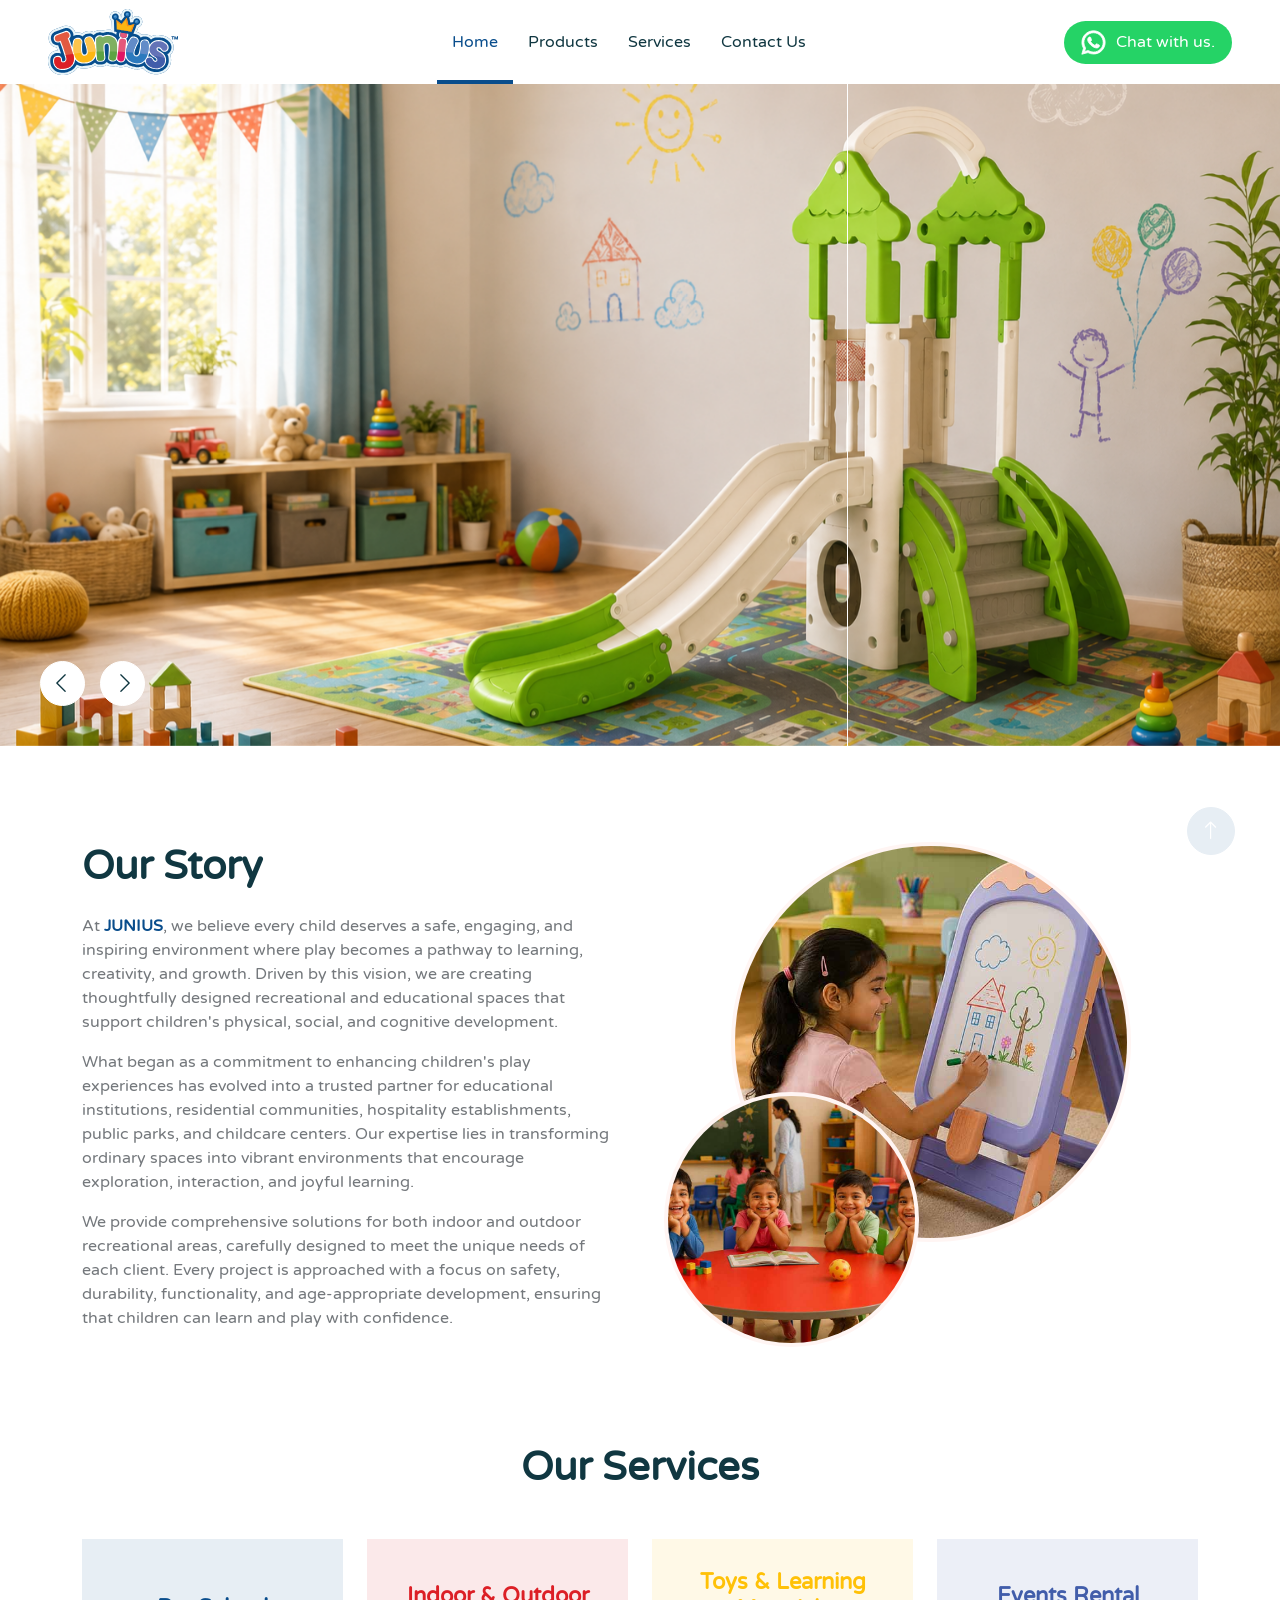
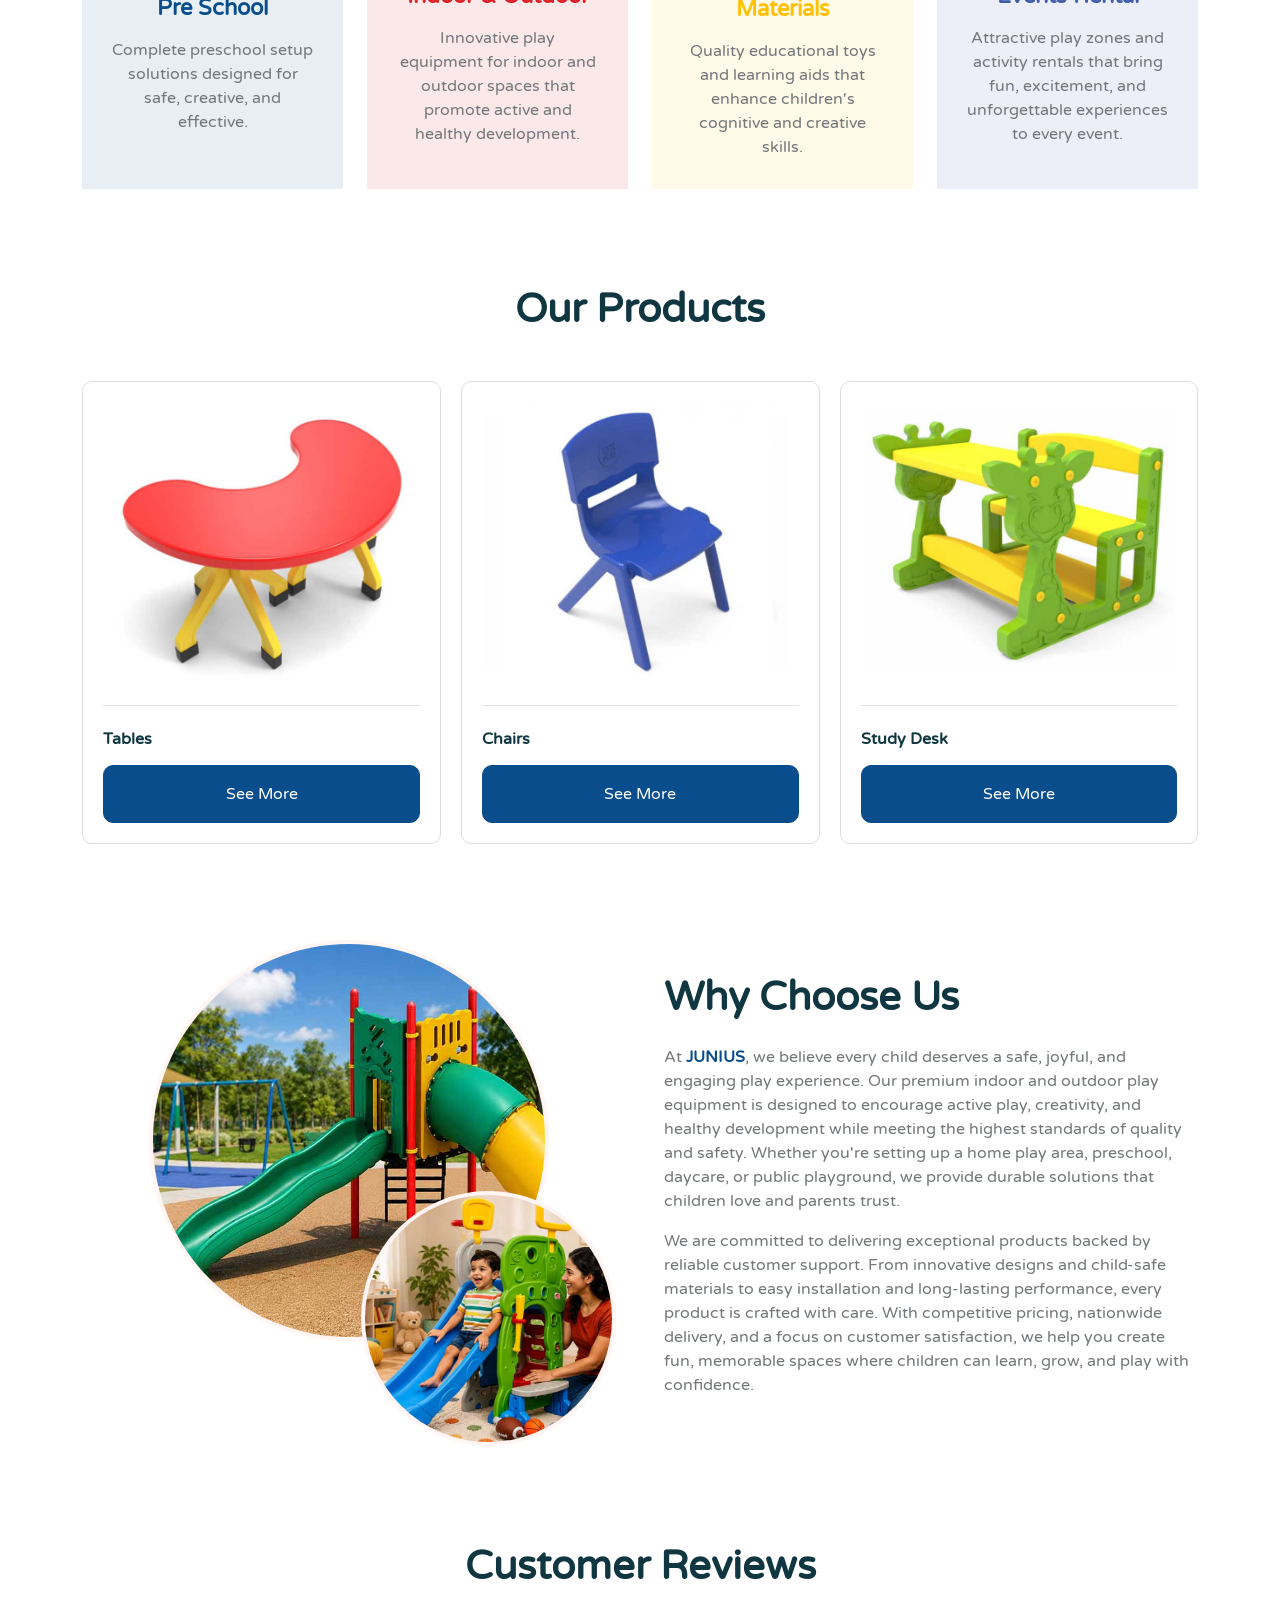
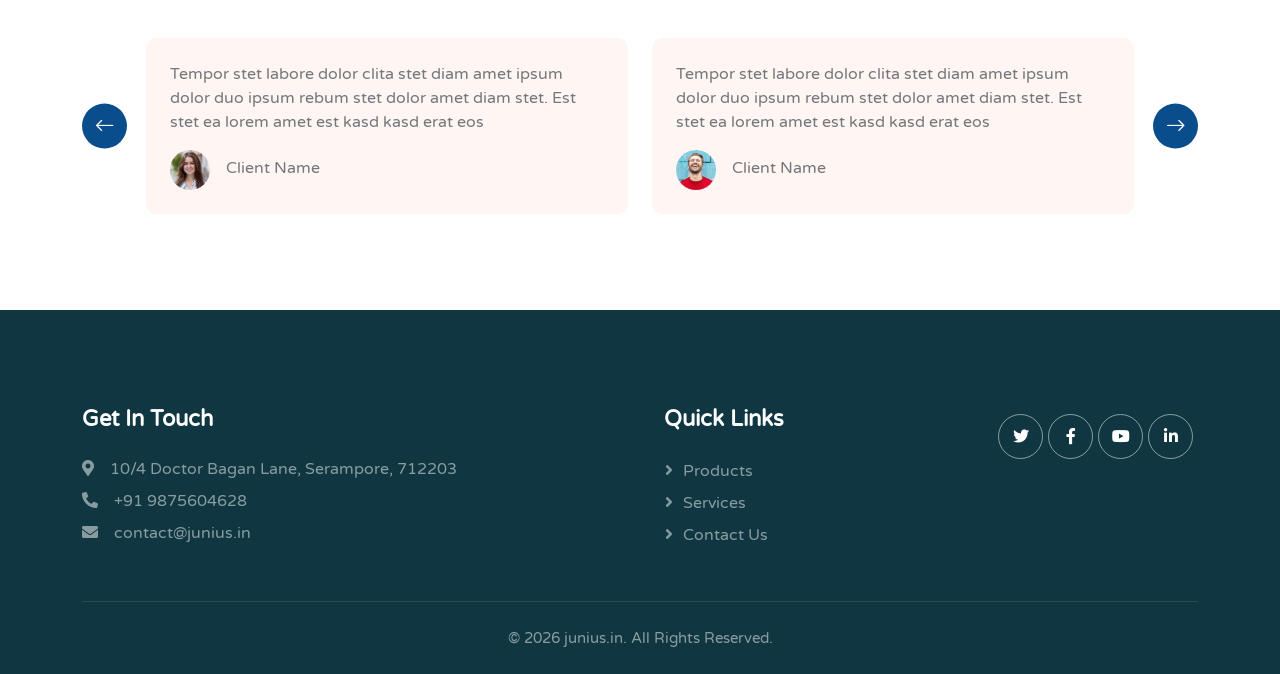
<file: index.html>
<!DOCTYPE html>
<html lang="en">

<head>
    <meta charset="utf-8">
    <title>JUNIUS - Preschool Website Template</title>
    <meta content="width=device-width, initial-scale=1.0" name="viewport">
    <meta content="" name="keywords">
    <meta content="" name="description">

    <!-- Favicon -->
    <link href="img/favicon.ico" rel="icon">
    <link href="img/favicon-16x16.png" rel="icon">
    <link href="img/favicon-32x32.png" rel="icon">

    <!-- Google Web Fonts -->
    <link rel="preconnect" href="https://fonts.googleapis.com">
    <link rel="preconnect" href="https://fonts.gstatic.com" crossorigin>
    <link href="https://fonts.googleapis.com/css2?family=Lato:ital,wght@0,100;0,300;0,400;0,700;0,900;1,100;1,300;1,400;1,700;1,900&family=Varela+Round&display=swap" rel="stylesheet">
    <!-- Icon Font Stylesheet -->
    <link href="https://cdnjs.cloudflare.com/ajax/libs/font-awesome/5.10.0/css/all.min.css" rel="stylesheet">
    <link href="https://cdn.jsdelivr.net/npm/bootstrap-icons@1.4.1/font/bootstrap-icons.css" rel="stylesheet">

    <!-- Libraries Stylesheet -->
    <link href="lib/animate/animate.min.css" rel="stylesheet">
    <link href="lib/owlcarousel/assets/owl.carousel.min.css" rel="stylesheet">

    <!-- Customized Bootstrap Stylesheet -->
    <link href="css/bootstrap.min.css" rel="stylesheet">

    <!-- Template Stylesheet -->
    <link href="css/style.css" rel="stylesheet">
</head>

<body>
    <div class="container-xxl bg-white p-0">
        <!-- Spinner Start -->
        <div id="spinner" class="show bg-white position-fixed translate-middle w-100 vh-100 top-50 start-50 d-flex align-items-center justify-content-center">
            <div class="spinner-border text-primary" style="width: 3rem; height: 3rem;" role="status">
                <span class="sr-only">Loading...</span>
            </div>
        </div>
        <!-- Spinner End -->


        <!-- Navbar Start -->
        <nav class="navbar navbar-expand-lg bg-white navbar-light sticky-top px-4 px-lg-5 py-lg-0">
            <a href="index.html" class="navbar-brand">
                <img src="img/logo-junius.svg" alt="JUNIUS" />
            </a>
            <button type="button" class="navbar-toggler" data-bs-toggle="collapse" data-bs-target="#navbarCollapse">
                <span class="navbar-toggler-icon"></span>
            </button>
            <div class="collapse navbar-collapse" id="navbarCollapse">
                <div class="navbar-nav mx-auto">
                    <a href="index.html" class="nav-item nav-link active">Home</a>
                    <a href="products.html" class="nav-item nav-link">Products</a>
                    <a href="services.html" class="nav-item nav-link">Services</a>
                    <!-- <div class="nav-item dropdown">
                        <a href="#" class="nav-link dropdown-toggle" data-bs-toggle="dropdown">Pages</a>
                        <div class="dropdown-menu rounded-0 rounded-bottom border-0 shadow-sm m-0">
                            <a href="facility.html" class="dropdown-item">School Facilities</a>
                            <a href="team.html" class="dropdown-item">Popular Teachers</a>
                            <a href="call-to-action.html" class="dropdown-item">Become A Teachers</a>
                            <a href="appointment.html" class="dropdown-item">Make Appointment</a>
                            <a href="testimonial.html" class="dropdown-item">Testimonial</a>
                            <a href="404.html" class="dropdown-item">404 Error</a>
                        </div>
                    </div> -->
                    <a href="contact.html" class="nav-item nav-link">Contact Us</a>
                </div>
                <a class="btn btn-whatsapp whatsapp-link rounded-pill py-sm-2 px-sm-3"
                href="https://wa.me/919875604628?text=Hi! Welcome to Junius. How can we help you?"
                target="_blank"
                rel="noopener noreferrer"
                title="WhatsApp">
                    <img src="img/whatsapp.svg" alt="" />
                    Chat with us.
                </a>
            </div>
        </nav>
        <!-- Navbar End -->


        <!-- Carousel Start -->
        <div class="container-fluid p-0 mb-5">
            <div class="owl-carousel header-carousel position-relative carousel-banner">
                <div class="owl-carousel-item position-relative">
                    <img class="img-fluid" src="img/banner.png" alt="">
                    <!-- <div class="position-absolute top-0 start-0 w-100 h-100 d-flex align-items-center" style="background: rgba(0, 0, 0, .2);">
                        <div class="container">
                            <div class="row justify-content-start">
                                <div class="col-10 col-lg-8">
                                    <h1 class="display-2 text-white animated slideInDown mb-4">The Best Kindergarten School For Your Child</h1>
                                    <p class="fs-5 fw-medium text-white mb-4 pb-2">Vero elitr justo clita lorem. Ipsum dolor at sed stet sit diam no. Kasd rebum ipsum et diam justo clita et kasd rebum sea elitr.</p>
                                </div>
                            </div>
                        </div>
                    </div> -->
                </div>
                <div class="owl-carousel-item position-relative">
                    <img class="img-fluid" src="img/banner2.jpg" alt="">
                </div>
                <div class="owl-carousel-item position-relative">
                    <img class="img-fluid" src="img/banner3.jpg" alt="">
                </div>
            </div>
        </div>
        <!-- Carousel End -->

        <!-- About Start -->
        <div class="container-xxl py-5">
            <div class="container">
                <div class="row g-5 align-items-center">
                    <div class="col-lg-6 wow fadeInUp" data-wow-delay="0.1s">
                        <h1 class="mb-4">Our Story</h1>
                        <p>
                            At <b class="theme-color">JUNIUS</b>, we believe every child deserves a safe, engaging, and inspiring environment where play becomes a pathway to learning, creativity, and growth. Driven by this vision, we are creating thoughtfully designed recreational and educational spaces that support children's physical, social, and cognitive development.
                        </p>
                        <p>
                            What began as a commitment to enhancing children's play experiences has evolved into a trusted partner for educational institutions, residential communities, hospitality establishments, public parks, and childcare centers. Our expertise lies in transforming ordinary spaces into vibrant environments that encourage exploration, interaction, and joyful learning.
                        </p>
                        <p>
                            We provide comprehensive solutions for both indoor and outdoor recreational areas, carefully designed to meet the unique needs of each client. Every project is approached with a focus on safety, durability, functionality, and age-appropriate development, ensuring that children can learn and play with confidence.
                        </p>
                    </div>
                    <div class="col-lg-6 about-img wow fadeInUp" data-wow-delay="0.5s">
                        <div class="row">
                            <div class="col-12 text-center">
                                <img class="img-fluid w-75 rounded-circle bg-light p-1" src="img/about-1.jpg" alt="">
                            </div>
                            <div class="col-6 text-end" style="margin-top: -150px;">
                                <img class="img-fluid w-100 rounded-circle bg-light p-1" src="img/about-2.jpg" alt="">
                            </div>
                        </div>
                    </div>
                </div>
            </div>
        </div>
        <!-- About End -->

        <!-- Our Services -->
        <div class="container-xxl py-5">
            <div class="container">
                <div class="text-center mx-auto mb-5 wow fadeInUp" data-wow-delay="0.1s" style="max-width: 600px;">
                    <h1 class="mb-3">Our Services</h1>
                </div>
                <div class="row g-4">
                    <div class="col-lg-3 col-sm-6 wow fadeInUp" data-wow-delay="0.1s">
                        <div class="facility-item">
                            <div class="facility-text bg-primary">
                                <h3 class="text-primary mb-3">Pre School</h3>
                                <p class="mb-0">
                                    Complete preschool setup solutions designed for safe, creative, and effective.
                                </p>
                            </div>
                        </div>
                    </div>
                    <div class="col-lg-3 col-sm-6 wow fadeInUp" data-wow-delay="0.3s">
                        <div class="facility-item">
                            <div class="facility-text bg-red">
                                <h3 class="text-red mb-3">Indoor & Outdoor</h3>
                                <p class="mb-0">
                                    Innovative play equipment for indoor and outdoor spaces that promote active and healthy development.
                            </div>
                        </div>
                    </div>
                    <div class="col-lg-3 col-sm-6 wow fadeInUp" data-wow-delay="0.5s">
                        <div class="facility-item">
                            <div class="facility-text bg-warning">
                                <h3 class="text-warning mb-3">Toys & Learning Materials</h3>
                                <p class="mb-0">
                                    Quality educational toys and learning aids that enhance children's cognitive and creative skills.
                                </p>
                            </div>
                        </div>
                    </div>
                    <div class="col-lg-3 col-sm-6 wow fadeInUp" data-wow-delay="0.7s">
                        <div class="facility-item">
                            <div class="facility-text bg-purple">
                                <h3 class="text-purple mb-3">Events Rental</h3>
                                <p class="mb-0">
                                    Attractive play zones and activity rentals that bring fun, excitement, and unforgettable experiences to every event.
                                </p>
                            </div>
                        </div>
                    </div>
                </div>
            </div>
        </div>
        <!-- Our Services -->

        <!-- Our Products -->
        <div class="container-xxl py-5">
            <div class="container">
                <div class="text-center mx-auto mb-5 wow fadeInUp" data-wow-delay="0.1s" style="max-width: 600px;">
                    <h1 class="mb-3">Our Products</h1>
                </div>
                <div class="owl-carousel owl-theme product-slider">

                    <div class="item">
                        <div class="item-cell">
                            <div class="border-bottom mb-4 pb-4">
                                <img src="img/Moon-Table-Mini-(Plastic-Legs).jpg" alt="" />
                            </div>
                            <h4 class="font-16 mb-3">
                                Tables
                            </h4>

                            <a class="btn btn-primary w-100 py-3 justify-content-center" href="products.html">
                                See More
                            </a>
                        </div>
                    </div>

                    <div class="item">
                        <div class="item-cell">
                            <div class="border-bottom mb-4 pb-4">
                                <img src="img/Plastic-Chair-28cm.jpg" alt="" />
                            </div>
                            <h4 class="font-16 mb-3">
                                Chairs
                            </h4>

                            <a class="btn btn-primary w-100 py-3 justify-content-center" href="products.html">
                                See More
                            </a>
                        </div>
                    </div>

                    <div class="item">
                        <div class="item-cell">
                            <div class="border-bottom mb-4 pb-4">
                                <img src="img/Zoo-Budy-Double.jpg" alt="" />
                            </div>
                            <h4 class="font-16 mb-3">
                                Study Desk
                            </h4>

                            <a class="btn btn-primary w-100 py-3 justify-content-center" href="products.html">
                                See More
                            </a>
                        </div>
                    </div>

                    <div class="item">
                        <div class="item-cell">
                            <div class="border-bottom mb-4 pb-4">
                                <img src="img/Giraffe-Slide-With-Basketball-Ring.jpg" alt="" />
                            </div>
                            <h4 class="font-16 mb-3">
                                Slides
                            </h4>

                            <a class="btn btn-primary w-100 py-3 justify-content-center" href="products.html">
                                See More
                            </a>
                        </div>
                    </div>

                    <div class="item">
                        <div class="item-cell">
                            <div class="border-bottom mb-4 pb-4">
                                <img src="img/Scooter-Rocker-Combo.jpg" alt="" />
                            </div>
                            <h4 class="font-16 mb-3">
                                Rockers
                            </h4>

                            <a class="btn btn-primary w-100 py-3 justify-content-center" href="products.html">
                                See More
                            </a>
                        </div>
                    </div>

                    <div class="item">
                        <div class="item-cell">
                            <div class="border-bottom mb-4 pb-4">
                                <img src="img/elephant-see-saw.jpg" alt="" />
                            </div>
                            <h4 class="font-16 mb-3">
                                See Saw
                            </h4>

                            <a class="btn btn-primary w-100 py-3 justify-content-center" href="products.html">
                                See More
                            </a>
                        </div>
                    </div>

                    <div class="item">
                        <div class="item-cell">
                            <div class="border-bottom mb-4 pb-4">
                                <img src="img/Basketball-Ring.jpg" alt="" />
                            </div>
                            <h4 class="font-16 mb-3">
                                Sports
                            </h4>

                            <a class="btn btn-primary w-100 py-3 justify-content-center" href="products.html">
                                See More
                            </a>
                        </div>
                    </div>

                    <div class="item">
                        <div class="item-cell">
                            <div class="border-bottom mb-4 pb-4">
                                <img src="img/Ice-Cream-Easel.jpg" alt="" />
                            </div>
                            <h4 class="font-16 mb-3">
                                Educational
                            </h4>

                            <a class="btn btn-primary w-100 py-3 justify-content-center" href="products.html">
                                See More
                            </a>
                        </div>
                    </div>

                    <div class="item">
                        <div class="item-cell">
                            <div class="border-bottom mb-4 pb-4">
                                <img src="img/sprots-mat.jpg" alt="" />
                            </div>
                            <h4 class="font-16 mb-3">
                                Mat
                            </h4>

                            <a class="btn btn-primary w-100 py-3 justify-content-center" href="products.html">
                                See More
                            </a>
                        </div>
                    </div>

                    <div class="item">
                        <div class="item-cell">
                            <div class="border-bottom mb-4 pb-4">
                                <img src="img/tree-house-a.jpg" alt="" />
                            </div>
                            <h4 class="font-16 mb-3">
                                Tree House
                            </h4>

                            <a class="btn btn-primary w-100 py-3 justify-content-center" href="products.html">
                                See More
                            </a>
                        </div>
                    </div>

                </div>
            </div>
        </div>
        <!-- Our Products -->

        <!-- Why Choose Us -->
        <div class="container-xxl py-5">
            <div class="container">
                <div class="row g-5 align-items-center">
                    <div class="col-lg-6 about-img wow fadeInUp" data-wow-delay="0.5s">
                        <div class="row">
                            <div class="col-12 text-center">
                                <img class="img-fluid w-75 rounded-circle bg-light p-1" src="img/choose-1.jpg" alt="">
                            </div>
                            <div class="col-6 text-start" style="margin-top: -150px;"></div>
                            <div class="col-6 text-start" style="margin-top: -150px;">
                                <img class="img-fluid w-100 rounded-circle bg-light p-1" src="img/choose-2.jpg" alt="">
                            </div>
                        </div>
                    </div>
                    <div class="col-lg-6 wow fadeInUp" data-wow-delay="0.1s">
                        <h1 class="mb-4">Why Choose Us</h1>
                        <p>
                            At <b class="theme-color">JUNIUS</b>, we believe every child deserves a safe, joyful, and engaging play experience. Our premium indoor and outdoor play equipment is designed to encourage active play, creativity, and healthy development while meeting the highest standards of quality and safety. Whether you're setting up a home play area, preschool, daycare, or public playground, we provide durable solutions that children love and parents trust.
                        </p>
                        <p>
                            We are committed to delivering exceptional products backed by reliable customer support. From innovative designs and child-safe materials to easy installation and long-lasting performance, every product is crafted with care. With competitive pricing, nationwide delivery, and a focus on customer satisfaction, we help you create fun, memorable spaces where children can learn, grow, and play with confidence.
                        </p>
                    </div>
                </div>
            </div>
        </div>
        <!-- Why Choose Us -->

        <!-- Testimonial Start -->
        <div class="container-xxl py-5">
            <div class="container">
                <div class="text-center mx-auto mb-5 wow fadeInUp" data-wow-delay="0.1s" style="max-width: 600px;">
                    <h1 class="mb-3">Customer Reviews</h1>
                </div>
                <div class="owl-carousel testimonial-carousel wow fadeInUp" data-wow-delay="0.1s">
                    <div class="testimonial-item bg-light rounded p-4">
                        <p class="fs-6">Tempor stet labore dolor clita stet diam amet ipsum dolor duo ipsum rebum stet dolor amet diam stet. Est stet ea lorem amet est kasd kasd erat eos</p>
                        <div class="d-flex align-items-center me-n5" style="border-radius: 50px 0 0 50px;">
                            <img class="img-fluid flex-shrink-0 rounded-circle" src="img/testimonial-1.jpg" style="width: 40px; height: 40px;">
                            <div class="ps-3">
                                <p class="mb-1">Client Name</p>
                            </div>
                        </div>
                    </div>
                    <div class="testimonial-item bg-light rounded p-4">
                        <p class="fs-6">Tempor stet labore dolor clita stet diam amet ipsum dolor duo ipsum rebum stet dolor amet diam stet. Est stet ea lorem amet est kasd kasd erat eos</p>
                        <div class="d-flex align-items-center me-n5" style="border-radius: 50px 0 0 50px;">
                            <img class="img-fluid flex-shrink-0 rounded-circle" src="img/testimonial-2.jpg" style="width: 40px; height: 40px;">
                            <div class="ps-3">
                                <p class="mb-1">Client Name</p>
                            </div>
                        </div>
                    </div>
                    <div class="testimonial-item bg-light rounded p-4">
                        <p class="fs-6">Tempor stet labore dolor clita stet diam amet ipsum dolor duo ipsum rebum stet dolor amet diam stet. Est stet ea lorem amet est kasd kasd erat eos</p>
                        <div class="d-flex align-items-center me-n5" style="border-radius: 50px 0 0 50px;">
                            <img class="img-fluid flex-shrink-0 rounded-circle" src="img/testimonial-3.jpg" style="width: 40px; height: 40px;">
                            <div class="ps-3">
                                <p class="mb-1">Client Name</p>
                            </div>
                        </div>
                    </div>
                </div>
            </div>
        </div>
        <!-- Testimonial End -->


        <!-- Footer Start -->
        <div class="container-fluid bg-dark text-white-50 footer pt-5 mt-5 wow fadeIn" data-wow-delay="0.1s">
            <div class="container py-5">
                <div class="row g-5">
                    <div class="col-lg-6 col-md-6">
                        <h3 class="text-white mb-4">Get In Touch</h3>
                        <p class="mb-2"><i class="fa fa-map-marker-alt me-3"></i>10/4 Doctor Bagan Lane, Serampore, 712203</p>
                        <p class="mb-2"><i class="fa fa-phone-alt me-3"></i>+91 9875604628</p>
                        <p class="mb-2"><i class="fa fa-envelope me-3"></i>contact@junius.in</p>
                    </div>
                    <div class="col-lg-3 col-md-6">
                        <h3 class="text-white mb-4">Quick Links</h3>
                        <a class="btn btn-link text-white-50" href="">Products</a>
                        <a class="btn btn-link text-white-50" href="">Services</a>
                        <a class="btn btn-link text-white-50" href="">Contact Us</a>
                    </div>
                    <div class="col-lg-3 col-md-6 di-flex">
                        <div class="d-flex pt-2 justify-content-end">
                            <a class="btn btn-outline-light btn-social" href=""><i class="fab fa-twitter"></i></a>
                            <a class="btn btn-outline-light btn-social" href=""><i class="fab fa-facebook-f"></i></a>
                            <a class="btn btn-outline-light btn-social" href=""><i class="fab fa-youtube"></i></a>
                            <a class="btn btn-outline-light btn-social" href=""><i class="fab fa-linkedin-in"></i></a>
                        </div>
                    </div>
                </div>
            </div>
            <div class="container">
                <div class="copyright">
                    <div class="row justify-content-center">
                        <div class="col-md-12 text-center mb-3 mb-md-0">
                            &copy; 2026 junius.in. All Rights Reserved.
                        </div>
                    </div>
                </div>
            </div>
        </div>
        <!-- Footer End -->


        <!-- Back to Top -->
        <a href="#" class="btn btn-lg btn-primary btn-lg-square back-to-top"><i class="bi bi-arrow-up"></i></a>
    </div>

    <!-- JavaScript Libraries -->
    <script src="https://code.jquery.com/jquery-3.4.1.min.js"></script>
    <script src="https://cdn.jsdelivr.net/npm/bootstrap@5.0.0/dist/js/bootstrap.bundle.min.js"></script>
    <script src="lib/wow/wow.min.js"></script>
    <script src="lib/easing/easing.min.js"></script>
    <script src="lib/waypoints/waypoints.min.js"></script>
    <script src="lib/owlcarousel/owl.carousel.min.js"></script>

    <!-- Template Javascript -->
    <script src="js/main.js"></script>
</body>

</html>
</file>
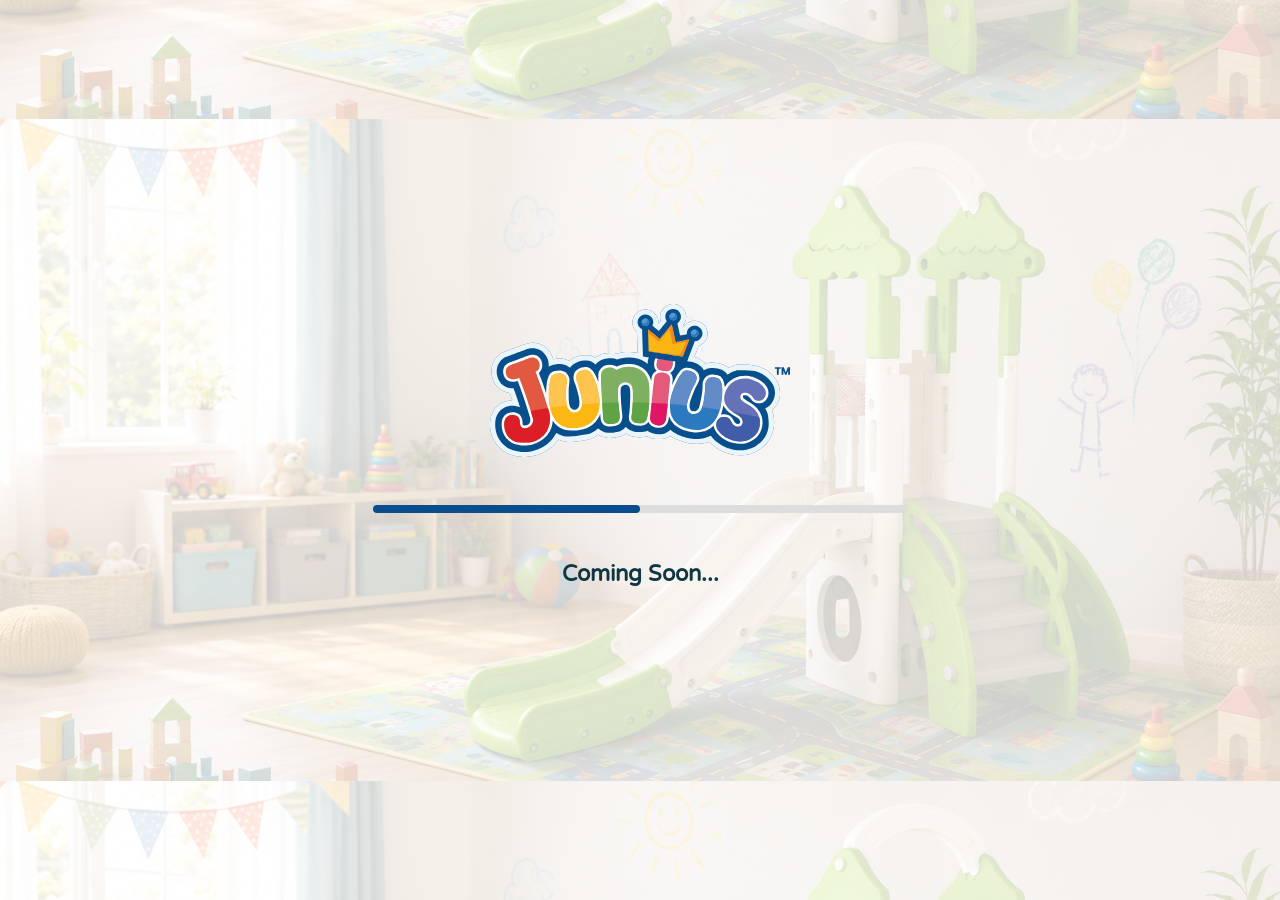
<file: coming-soon.html>
<!DOCTYPE html>
<html lang="en">

<head>
    <meta charset="utf-8">
    <title>JUNIUS - Preschool Website Template</title>
    <meta content="width=device-width, initial-scale=1.0" name="viewport">
    <meta content="" name="keywords">
    <meta content="" name="description">

    <!-- Favicon -->
    <link href="img/favicon.ico" rel="icon">

    <!-- Google Web Fonts -->
    <link rel="preconnect" href="https://fonts.googleapis.com">
    <link rel="preconnect" href="https://fonts.gstatic.com" crossorigin>
    <link <link href="https://fonts.googleapis.com/css2?family=Lato:ital,wght@0,100;0,300;0,400;0,700;0,900;1,100;1,300;1,400;1,700;1,900&family=Varela+Round&display=swap" rel="stylesheet">
    <!-- Icon Font Stylesheet -->
    <link href="https://cdnjs.cloudflare.com/ajax/libs/font-awesome/5.10.0/css/all.min.css" rel="stylesheet">
    <link href="https://cdn.jsdelivr.net/npm/bootstrap-icons@1.4.1/font/bootstrap-icons.css" rel="stylesheet">

    <!-- Libraries Stylesheet -->
    <link href="lib/animate/animate.min.css" rel="stylesheet">
    <link href="lib/owlcarousel/assets/owl.carousel.min.css" rel="stylesheet">

    <!-- Customized Bootstrap Stylesheet -->
    <link href="css/bootstrap.min.css" rel="stylesheet">

    <!-- Template Stylesheet -->
    <link href="css/style.css" rel="stylesheet">
</head>

<body>
    <section class="coming-soon-section">
        <div class="container d-flex align-items-center justify-content-center text-center height-100vh">
            <div class="row w-100 justify-content-center row-progerss">
                <div class="col-sm-6">
                    <img src="img/logo-junius.svg" alt="" class="mb-5" style="width: 300px;" />
                    <div class="loader-cell mb-5">
                        <div class="loader-in"></div>
                    </div>
                    <h3>Coming Soon...</h3>
                </div>
            </div>
        </div>
    </section>

    <!-- JavaScript Libraries -->
    <script src="https://code.jquery.com/jquery-3.4.1.min.js"></script>
    <script src="https://cdn.jsdelivr.net/npm/bootstrap@5.0.0/dist/js/bootstrap.bundle.min.js"></script>
    <script src="lib/wow/wow.min.js"></script>
    <script src="lib/easing/easing.min.js"></script>
    <script src="lib/waypoints/waypoints.min.js"></script>
    <script src="lib/owlcarousel/owl.carousel.min.js"></script>

    <!-- Template Javascript -->
    <script src="js/main.js"></script>
</body>

</html>
</file>
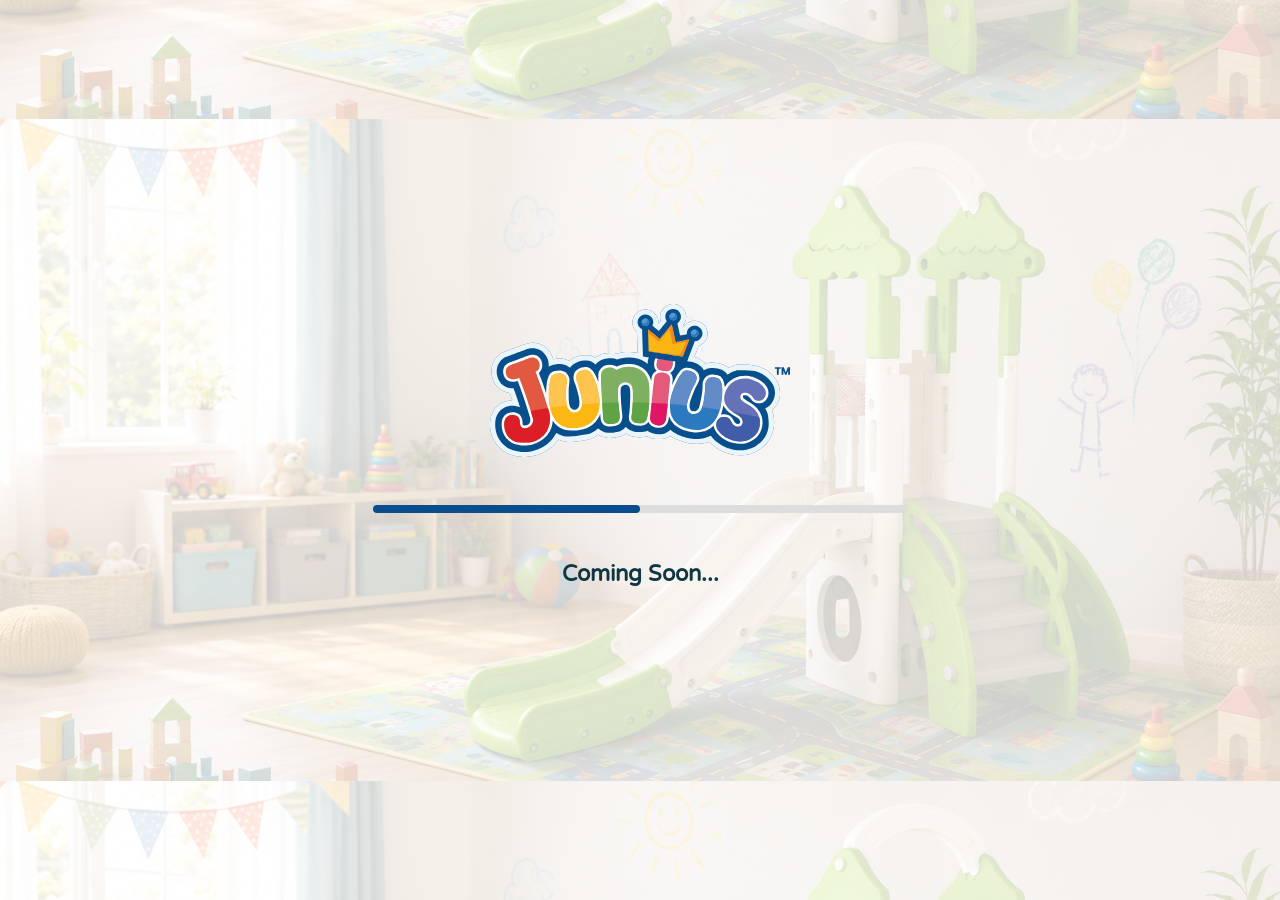
<file: comingsoon.html>
<!DOCTYPE html>
<html lang="en">

<head>
    <meta charset="utf-8">
    <title>JUNIUS - Preschool Website Template</title>
    <meta content="width=device-width, initial-scale=1.0" name="viewport">
    <meta content="" name="keywords">
    <meta content="" name="description">

    <!-- Favicon -->
    <link href="img/favicon.ico" rel="icon">
    <link href="img/favicon-16x16.png" rel="icon">
    <link href="img/favicon-32x32.png" rel="icon">

    <!-- Google Web Fonts -->
    <link rel="preconnect" href="https://fonts.googleapis.com">
    <link rel="preconnect" href="https://fonts.gstatic.com" crossorigin>
    <link href="https://fonts.googleapis.com/css2?family=Lato:ital,wght@0,100;0,300;0,400;0,700;0,900;1,100;1,300;1,400;1,700;1,900&family=Varela+Round&display=swap" rel="stylesheet">
    <!-- Icon Font Stylesheet -->
    <link href="https://cdnjs.cloudflare.com/ajax/libs/font-awesome/5.10.0/css/all.min.css" rel="stylesheet">
    <link href="https://cdn.jsdelivr.net/npm/bootstrap-icons@1.4.1/font/bootstrap-icons.css" rel="stylesheet">

    <!-- Libraries Stylesheet -->
    <link href="lib/animate/animate.min.css" rel="stylesheet">
    <link href="lib/owlcarousel/assets/owl.carousel.min.css" rel="stylesheet">

    <!-- Customized Bootstrap Stylesheet -->
    <link href="css/bootstrap.min.css" rel="stylesheet">

    <!-- Template Stylesheet -->
    <link href="css/style.css" rel="stylesheet">
</head>

<body>
    <section class="coming-soon-section">
        <div class="container d-flex align-items-center justify-content-center text-center height-100vh">
            <div class="row w-100 justify-content-center row-progerss">
                <div class="col-sm-6">
                    <img src="img/logo-junius.svg" alt="" class="mb-5" style="width: 300px;" />
                    <div class="loader-cell mb-5">
                        <div class="loader-in"></div>
                    </div>
                    <h3>Coming Soon...</h3>
                </div>
            </div>
        </div>
    </section>

    <!-- JavaScript Libraries -->
    <script src="https://code.jquery.com/jquery-3.4.1.min.js"></script>
    <script src="https://cdn.jsdelivr.net/npm/bootstrap@5.0.0/dist/js/bootstrap.bundle.min.js"></script>
    <script src="lib/wow/wow.min.js"></script>
    <script src="lib/easing/easing.min.js"></script>
    <script src="lib/waypoints/waypoints.min.js"></script>
    <script src="lib/owlcarousel/owl.carousel.min.js"></script>

    <!-- Template Javascript -->
    <script src="js/main.js"></script>
</body>

</html>
</file>
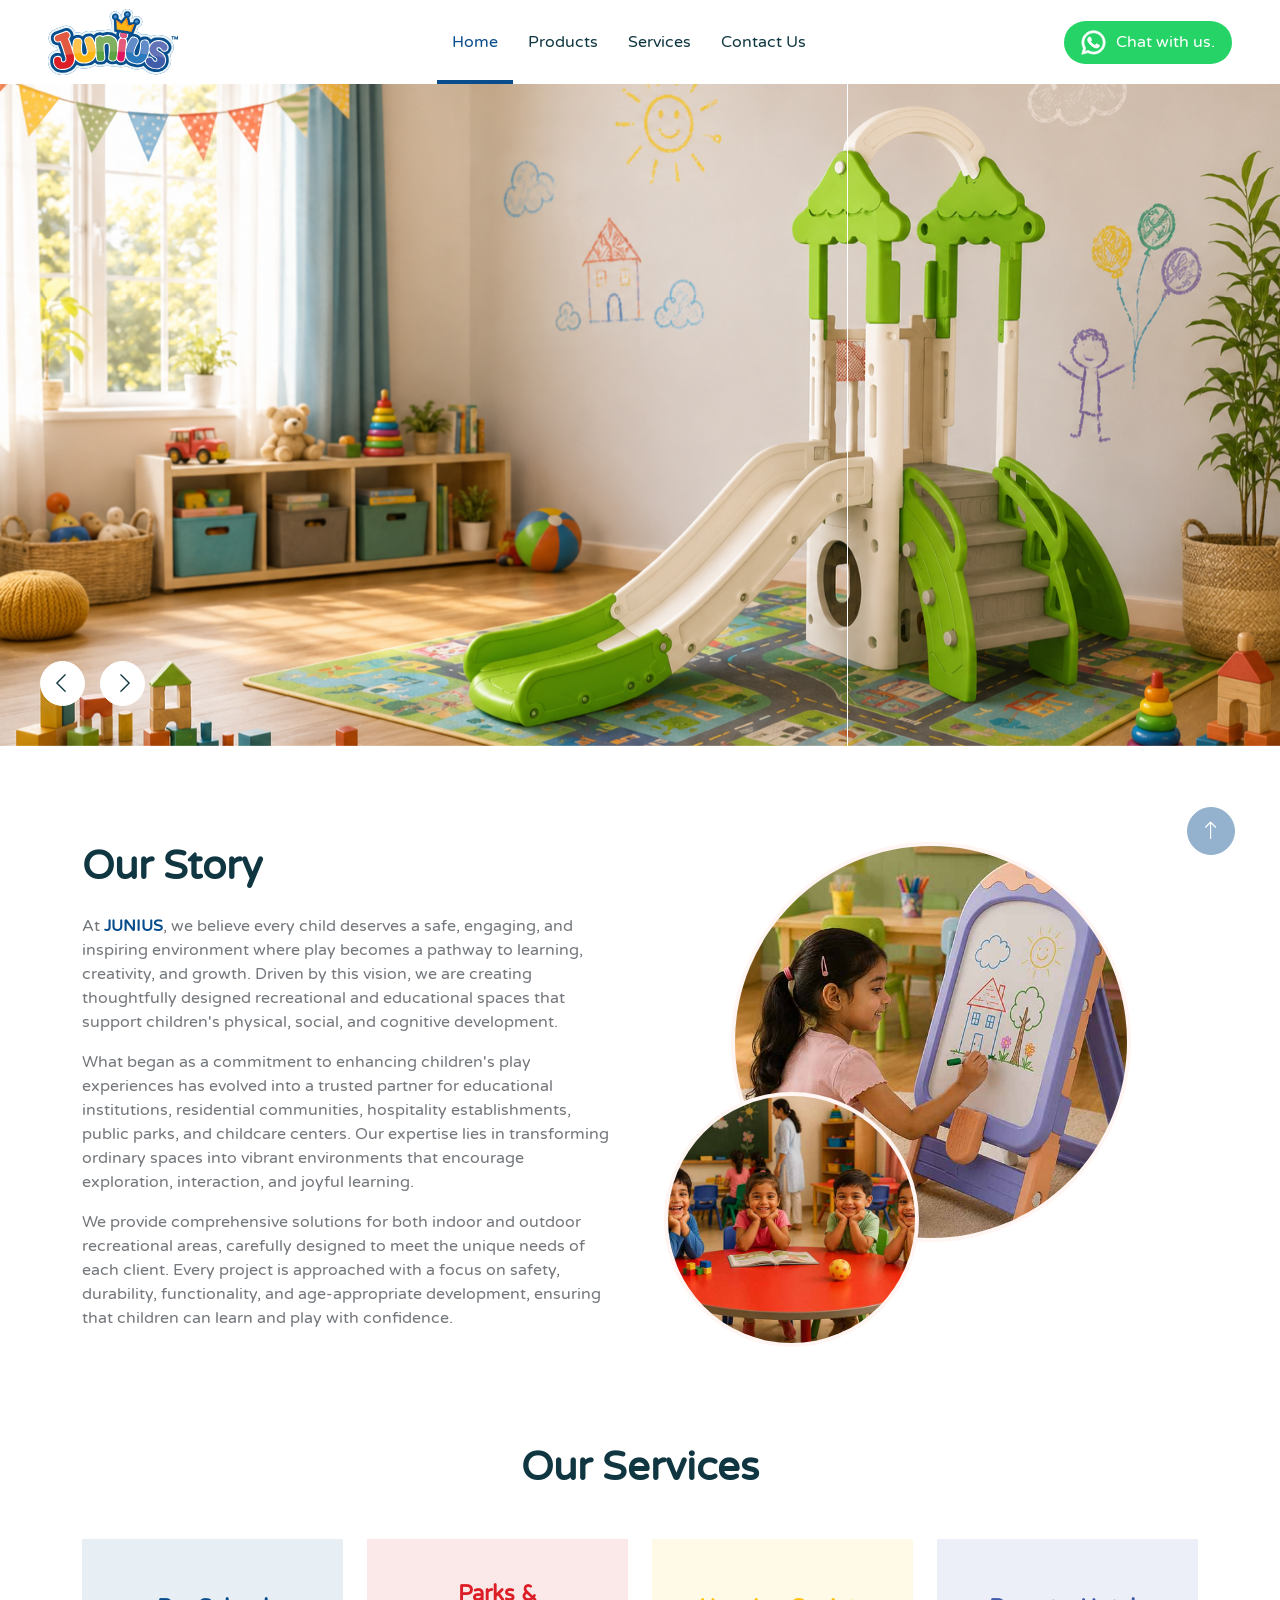
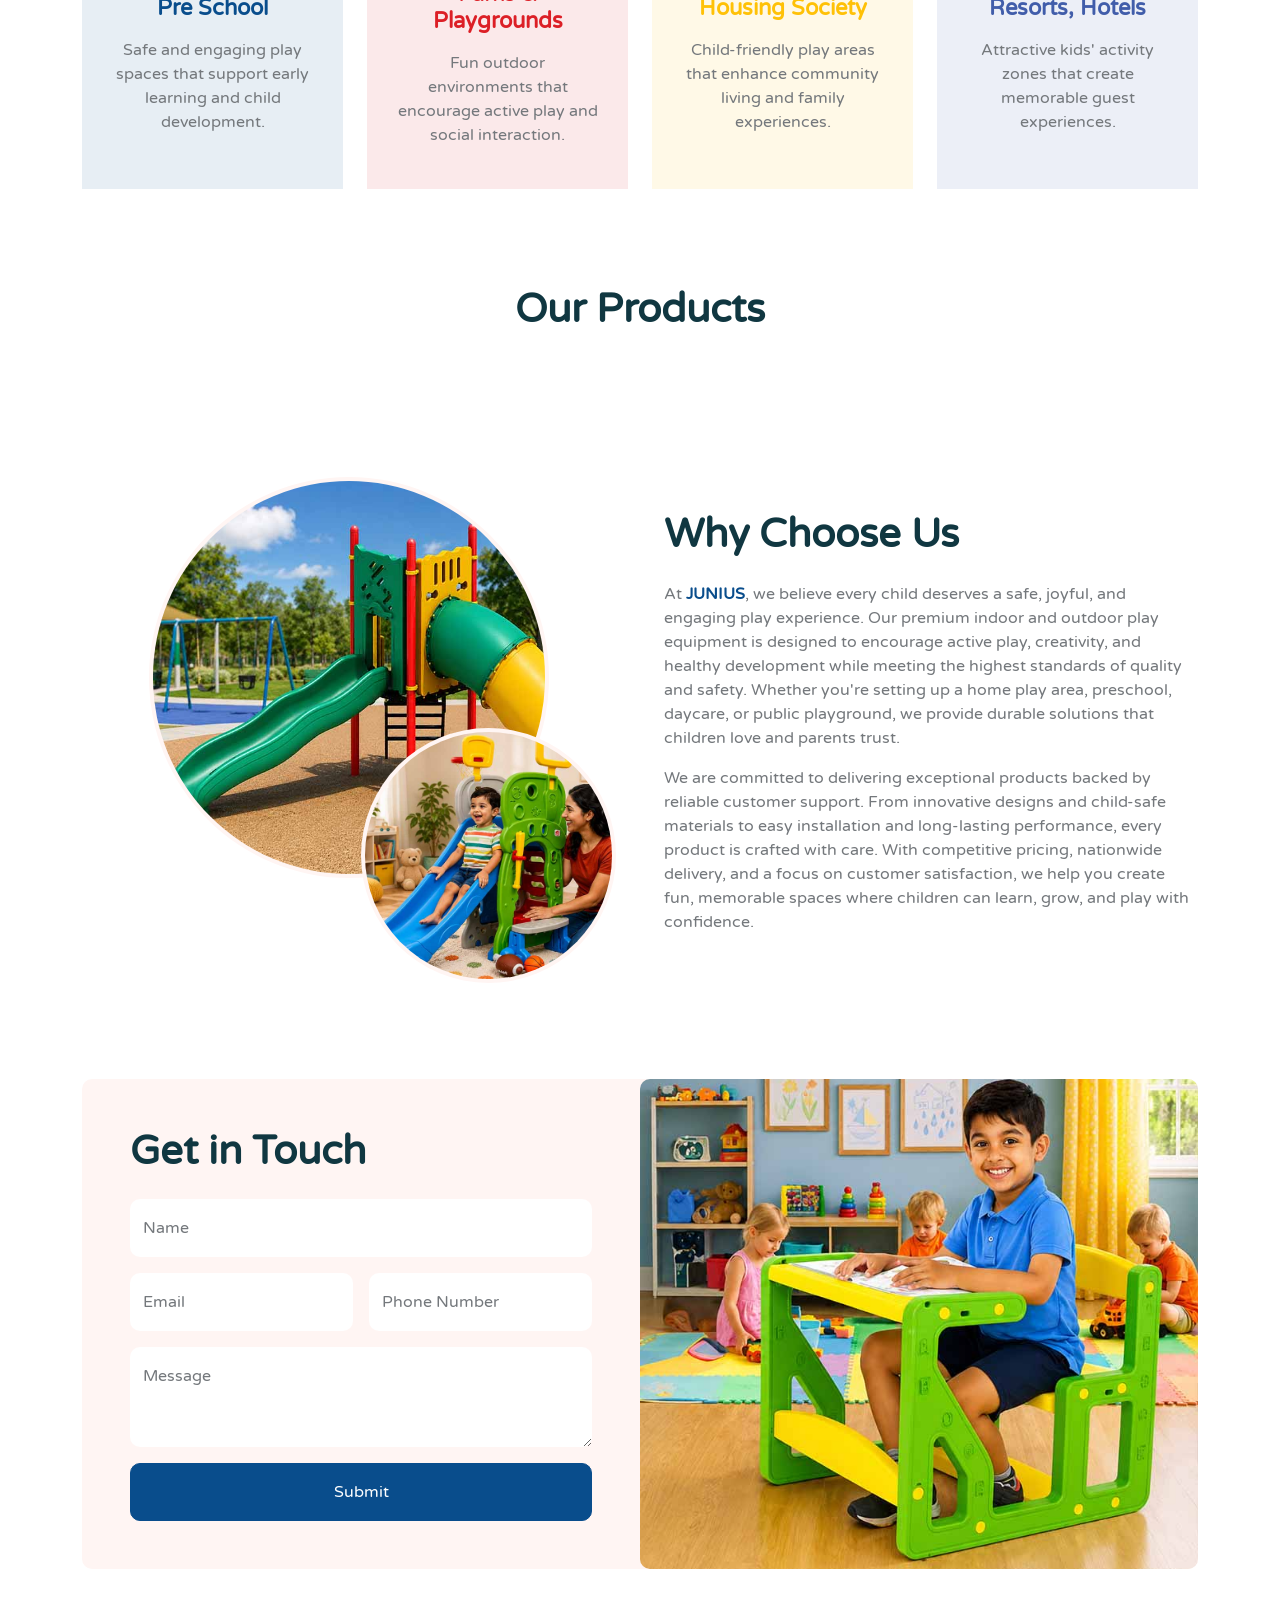
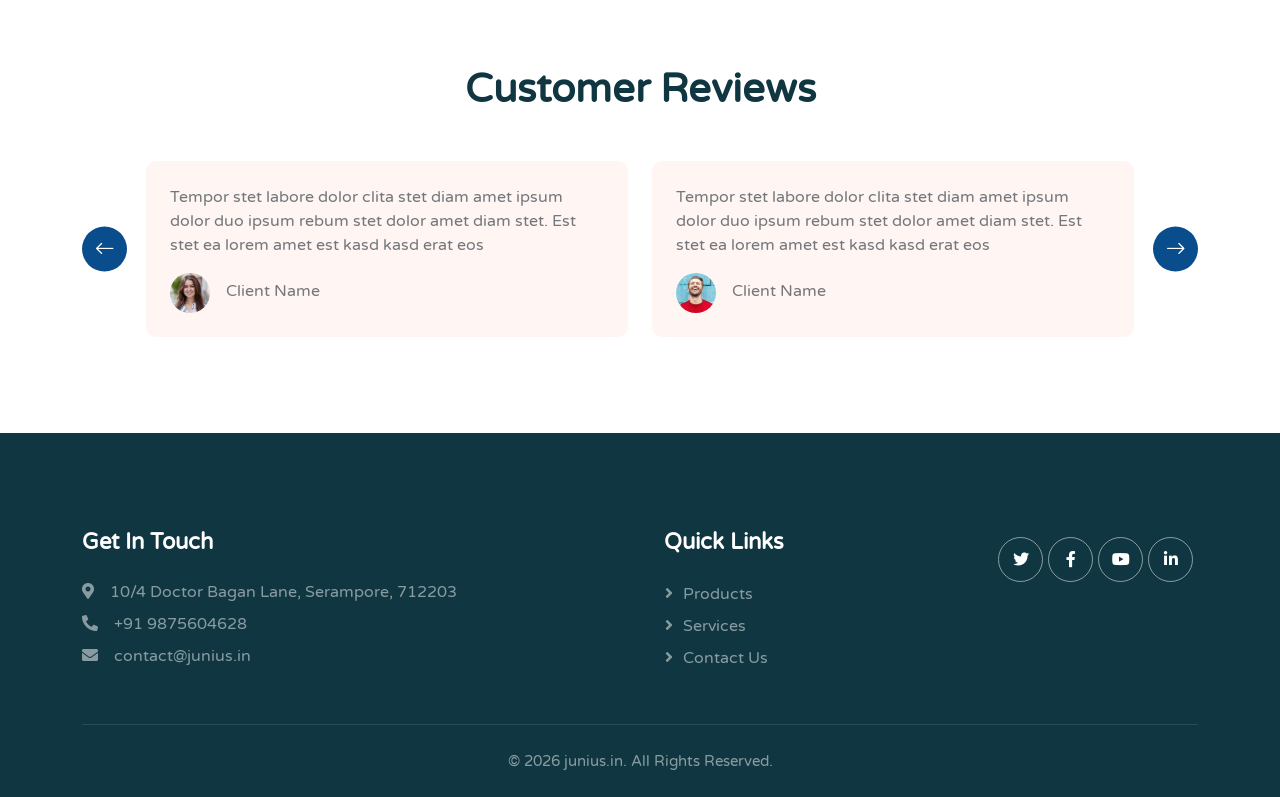
<file: home.html>
<!DOCTYPE html>
<html lang="en">

<head>
    <meta charset="utf-8">
    <title>JUNIUS - Preschool Website Template</title>
    <meta content="width=device-width, initial-scale=1.0" name="viewport">
    <meta content="" name="keywords">
    <meta content="" name="description">

    <!-- Favicon -->
    <link href="img/favicon.ico" rel="icon">
    <link href="img/favicon-16x16.png" rel="icon">
    <link href="img/favicon-32x32.png" rel="icon">

    <!-- Google Web Fonts -->
    <link rel="preconnect" href="https://fonts.googleapis.com">
    <link rel="preconnect" href="https://fonts.gstatic.com" crossorigin>
    <link href="https://fonts.googleapis.com/css2?family=Lato:ital,wght@0,100;0,300;0,400;0,700;0,900;1,100;1,300;1,400;1,700;1,900&family=Varela+Round&display=swap" rel="stylesheet">
    <!-- Icon Font Stylesheet -->
    <link href="https://cdnjs.cloudflare.com/ajax/libs/font-awesome/5.10.0/css/all.min.css" rel="stylesheet">
    <link href="https://cdn.jsdelivr.net/npm/bootstrap-icons@1.4.1/font/bootstrap-icons.css" rel="stylesheet">

    <!-- Libraries Stylesheet -->
    <link href="lib/animate/animate.min.css" rel="stylesheet">
    <link href="lib/owlcarousel/assets/owl.carousel.min.css" rel="stylesheet">

    <!-- Customized Bootstrap Stylesheet -->
    <link href="css/bootstrap.min.css" rel="stylesheet">

    <!-- Template Stylesheet -->
    <link href="css/style.css" rel="stylesheet">
</head>

<body>
    <div class="container-xxl bg-white p-0">
        <!-- Spinner Start -->
        <div id="spinner" class="show bg-white position-fixed translate-middle w-100 vh-100 top-50 start-50 d-flex align-items-center justify-content-center">
            <div class="spinner-border text-primary" style="width: 3rem; height: 3rem;" role="status">
                <span class="sr-only">Loading...</span>
            </div>
        </div>
        <!-- Spinner End -->


        <!-- Navbar Start -->
        <nav class="navbar navbar-expand-lg bg-white navbar-light sticky-top px-4 px-lg-5 py-lg-0">
            <a href="index.html" class="navbar-brand">
                <img src="img/logo-junius.svg" alt="JUNIUS" />
            </a>
            <button type="button" class="navbar-toggler" data-bs-toggle="collapse" data-bs-target="#navbarCollapse">
                <span class="navbar-toggler-icon"></span>
            </button>
            <div class="collapse navbar-collapse" id="navbarCollapse">
                <div class="navbar-nav mx-auto">
                    <a href="index.html" class="nav-item nav-link active">Home</a>
                    <a href="classes.html" class="nav-item nav-link">Products</a>
                    <a href="classes.html" class="nav-item nav-link">Services</a>
                    <!-- <div class="nav-item dropdown">
                        <a href="#" class="nav-link dropdown-toggle" data-bs-toggle="dropdown">Pages</a>
                        <div class="dropdown-menu rounded-0 rounded-bottom border-0 shadow-sm m-0">
                            <a href="facility.html" class="dropdown-item">School Facilities</a>
                            <a href="team.html" class="dropdown-item">Popular Teachers</a>
                            <a href="call-to-action.html" class="dropdown-item">Become A Teachers</a>
                            <a href="appointment.html" class="dropdown-item">Make Appointment</a>
                            <a href="testimonial.html" class="dropdown-item">Testimonial</a>
                            <a href="404.html" class="dropdown-item">404 Error</a>
                        </div>
                    </div> -->
                    <a href="contact.html" class="nav-item nav-link">Contact Us</a>
                </div>
                <a class="btn btn-whatsapp whatsapp-link rounded-pill py-sm-2 px-sm-3"
                href="https://wa.me/919875604628?text=Hi! Welcome to Junius. How can we help you?"
                target="_blank"
                rel="noopener noreferrer"
                title="WhatsApp">
                    <img src="img/whatsapp.svg" alt="" />
                    Chat with us.
                </a>
            </div>
        </nav>
        <!-- Navbar End -->


        <!-- Carousel Start -->
        <div class="container-fluid p-0 mb-5">
            <div class="owl-carousel header-carousel position-relative carousel-banner">
                <div class="owl-carousel-item position-relative">
                    <img class="img-fluid" src="img/banner.png" alt="">
                    <!-- <div class="position-absolute top-0 start-0 w-100 h-100 d-flex align-items-center" style="background: rgba(0, 0, 0, .2);">
                        <div class="container">
                            <div class="row justify-content-start">
                                <div class="col-10 col-lg-8">
                                    <h1 class="display-2 text-white animated slideInDown mb-4">The Best Kindergarten School For Your Child</h1>
                                    <p class="fs-5 fw-medium text-white mb-4 pb-2">Vero elitr justo clita lorem. Ipsum dolor at sed stet sit diam no. Kasd rebum ipsum et diam justo clita et kasd rebum sea elitr.</p>
                                </div>
                            </div>
                        </div>
                    </div> -->
                </div>
                <div class="owl-carousel-item position-relative">
                    <img class="img-fluid" src="img/banner2.jpg" alt="">
                </div>
                <div class="owl-carousel-item position-relative">
                    <img class="img-fluid" src="img/banner3.jpg" alt="">
                </div>
            </div>
        </div>
        <!-- Carousel End -->

        <!-- About Start -->
        <div class="container-xxl py-5">
            <div class="container">
                <div class="row g-5 align-items-center">
                    <div class="col-lg-6 wow fadeInUp" data-wow-delay="0.1s">
                        <h1 class="mb-4">Our Story</h1>
                        <p>
                            At <b class="theme-color">JUNIUS</b>, we believe every child deserves a safe, engaging, and inspiring environment where play becomes a pathway to learning, creativity, and growth. Driven by this vision, we are creating thoughtfully designed recreational and educational spaces that support children's physical, social, and cognitive development.
                        </p>
                        <p>
                            What began as a commitment to enhancing children's play experiences has evolved into a trusted partner for educational institutions, residential communities, hospitality establishments, public parks, and childcare centers. Our expertise lies in transforming ordinary spaces into vibrant environments that encourage exploration, interaction, and joyful learning.
                        </p>
                        <p>
                            We provide comprehensive solutions for both indoor and outdoor recreational areas, carefully designed to meet the unique needs of each client. Every project is approached with a focus on safety, durability, functionality, and age-appropriate development, ensuring that children can learn and play with confidence.
                        </p>
                    </div>
                    <div class="col-lg-6 about-img wow fadeInUp" data-wow-delay="0.5s">
                        <div class="row">
                            <div class="col-12 text-center">
                                <img class="img-fluid w-75 rounded-circle bg-light p-1" src="img/about-1.jpg" alt="">
                            </div>
                            <div class="col-6 text-end" style="margin-top: -150px;">
                                <img class="img-fluid w-100 rounded-circle bg-light p-1" src="img/about-2.jpg" alt="">
                            </div>
                        </div>
                    </div>
                </div>
            </div>
        </div>
        <!-- About End -->

        <!-- Our Services -->
        <div class="container-xxl py-5">
            <div class="container">
                <div class="text-center mx-auto mb-5 wow fadeInUp" data-wow-delay="0.1s" style="max-width: 600px;">
                    <h1 class="mb-3">Our Services</h1>
                </div>
                <div class="row g-4">
                    <div class="col-lg-3 col-sm-6 wow fadeInUp" data-wow-delay="0.1s">
                        <div class="facility-item">
                            <div class="facility-text bg-primary">
                                <h3 class="text-primary mb-3">Pre School</h3>
                                <p class="mb-0">
                                    Safe and engaging play spaces that support early learning and child development.
                                </p>
                            </div>
                        </div>
                    </div>
                    <div class="col-lg-3 col-sm-6 wow fadeInUp" data-wow-delay="0.3s">
                        <div class="facility-item">
                            <div class="facility-text bg-red">
                                <h3 class="text-red mb-3">Parks & Playgrounds</h3>
                                <p class="mb-0">
                                    Fun outdoor environments that encourage active play and social interaction.
                                </p>
                            </div>
                        </div>
                    </div>
                    <div class="col-lg-3 col-sm-6 wow fadeInUp" data-wow-delay="0.5s">
                        <div class="facility-item">
                            <div class="facility-text bg-warning">
                                <h3 class="text-warning mb-3">Housing Society</h3>
                                <p class="mb-0">
                                    Child-friendly play areas that enhance community living and family experiences.
                                </p>
                            </div>
                        </div>
                    </div>
                    <div class="col-lg-3 col-sm-6 wow fadeInUp" data-wow-delay="0.7s">
                        <div class="facility-item">
                            <div class="facility-text bg-purple">
                                <h3 class="text-purple mb-3">Resorts, Hotels</h3>
                                <p class="mb-0">
                                    Attractive kids' activity zones that create memorable guest experiences.
                                </p>
                            </div>
                        </div>
                    </div>
                </div>
            </div>
        </div>
        <!-- Our Services -->

        <!-- Our Products -->
        <div class="container-xxl py-5">
            <div class="container">
                <div class="text-center mx-auto mb-5 wow fadeInUp" data-wow-delay="0.1s" style="max-width: 600px;">
                    <h1 class="mb-3">Our Products</h1>
                </div>
                
            </div>
        </div>
        <!-- Our Products -->

        <!-- Why Choose Us -->
        <div class="container-xxl py-5">
            <div class="container">
                <div class="row g-5 align-items-center">
                    <div class="col-lg-6 about-img wow fadeInUp" data-wow-delay="0.5s">
                        <div class="row">
                            <div class="col-12 text-center">
                                <img class="img-fluid w-75 rounded-circle bg-light p-1" src="img/choose-1.jpg" alt="">
                            </div>
                            <div class="col-6 text-start" style="margin-top: -150px;"></div>
                            <div class="col-6 text-start" style="margin-top: -150px;">
                                <img class="img-fluid w-100 rounded-circle bg-light p-1" src="img/choose-2.jpg" alt="">
                            </div>
                        </div>
                    </div>
                    <div class="col-lg-6 wow fadeInUp" data-wow-delay="0.1s">
                        <h1 class="mb-4">Why Choose Us</h1>
                        <p>
                            At <b class="theme-color">JUNIUS</b>, we believe every child deserves a safe, joyful, and engaging play experience. Our premium indoor and outdoor play equipment is designed to encourage active play, creativity, and healthy development while meeting the highest standards of quality and safety. Whether you're setting up a home play area, preschool, daycare, or public playground, we provide durable solutions that children love and parents trust.
                        </p>
                        <p>
                            We are committed to delivering exceptional products backed by reliable customer support. From innovative designs and child-safe materials to easy installation and long-lasting performance, every product is crafted with care. With competitive pricing, nationwide delivery, and a focus on customer satisfaction, we help you create fun, memorable spaces where children can learn, grow, and play with confidence.
                        </p>
                    </div>
                </div>
            </div>
        </div>
        <!-- Why Choose Us -->

        <!-- Appointment Start -->
        <div class="container-xxl py-5">
            <div class="container">
                <div class="bg-light rounded">
                    <div class="row g-0">
                        <div class="col-lg-6 wow fadeIn" data-wow-delay="0.1s">
                            <div class="h-100 d-flex flex-column justify-content-center p-5">
                                <h1 class="mb-4">Get in Touch</h1>
                                <form>
                                    <div class="row g-3">
                                        <div class="col-sm-12">
                                            <div class="form-floating">
                                                <input type="text" class="form-control border-0" id="gname" placeholder="Gurdian Name">
                                                <label for="gname">Name</label>
                                            </div>
                                        </div>
                                        <div class="col-sm-6">
                                            <div class="form-floating">
                                                <input type="email" class="form-control border-0" id="gmail" placeholder="Gurdian Email">
                                                <label for="gmail">Email</label>
                                            </div>
                                        </div>
                                        <div class="col-sm-6">
                                            <div class="form-floating">
                                                <input type="number" class="form-control border-0" id="cname" placeholder="Child Name">
                                                <label for="cname">Phone Number</label>
                                            </div>
                                        </div>
                                        <div class="col-12">
                                            <div class="form-floating">
                                                <textarea class="form-control border-0" placeholder="Leave a message here" id="message" style="height: 100px"></textarea>
                                                <label for="message">Message</label>
                                            </div>
                                        </div>
                                        <div class="col-12">
                                            <button class="btn btn-primary w-100 py-3" type="submit">Submit</button>
                                        </div>
                                    </div>
                                </form>
                            </div>
                        </div>
                        <div class="col-lg-6 wow fadeIn" data-wow-delay="0.5s" style="min-height: 400px;">
                            <div class="position-relative h-100">
                                <img class="position-absolute w-100 h-100 rounded" src="img/appointment.jpg" style="object-fit: cover;">
                            </div>
                        </div>
                    </div>
                </div>
            </div>
        </div>
        <!-- Appointment End -->


        <!-- Testimonial Start -->
        <div class="container-xxl py-5">
            <div class="container">
                <div class="text-center mx-auto mb-5 wow fadeInUp" data-wow-delay="0.1s" style="max-width: 600px;">
                    <h1 class="mb-3">Customer Reviews</h1>
                </div>
                <div class="owl-carousel testimonial-carousel wow fadeInUp" data-wow-delay="0.1s">
                    <div class="testimonial-item bg-light rounded p-4">
                        <p class="fs-6">Tempor stet labore dolor clita stet diam amet ipsum dolor duo ipsum rebum stet dolor amet diam stet. Est stet ea lorem amet est kasd kasd erat eos</p>
                        <div class="d-flex align-items-center me-n5" style="border-radius: 50px 0 0 50px;">
                            <img class="img-fluid flex-shrink-0 rounded-circle" src="img/testimonial-1.jpg" style="width: 40px; height: 40px;">
                            <div class="ps-3">
                                <p class="mb-1">Client Name</p>
                            </div>
                        </div>
                    </div>
                    <div class="testimonial-item bg-light rounded p-4">
                        <p class="fs-6">Tempor stet labore dolor clita stet diam amet ipsum dolor duo ipsum rebum stet dolor amet diam stet. Est stet ea lorem amet est kasd kasd erat eos</p>
                        <div class="d-flex align-items-center me-n5" style="border-radius: 50px 0 0 50px;">
                            <img class="img-fluid flex-shrink-0 rounded-circle" src="img/testimonial-2.jpg" style="width: 40px; height: 40px;">
                            <div class="ps-3">
                                <p class="mb-1">Client Name</p>
                            </div>
                        </div>
                    </div>
                    <div class="testimonial-item bg-light rounded p-4">
                        <p class="fs-6">Tempor stet labore dolor clita stet diam amet ipsum dolor duo ipsum rebum stet dolor amet diam stet. Est stet ea lorem amet est kasd kasd erat eos</p>
                        <div class="d-flex align-items-center me-n5" style="border-radius: 50px 0 0 50px;">
                            <img class="img-fluid flex-shrink-0 rounded-circle" src="img/testimonial-3.jpg" style="width: 40px; height: 40px;">
                            <div class="ps-3">
                                <p class="mb-1">Client Name</p>
                            </div>
                        </div>
                    </div>
                </div>
            </div>
        </div>
        <!-- Testimonial End -->


        <!-- Footer Start -->
        <div class="container-fluid bg-dark text-white-50 footer pt-5 mt-5 wow fadeIn" data-wow-delay="0.1s">
            <div class="container py-5">
                <div class="row g-5">
                    <div class="col-lg-6 col-md-6">
                        <h3 class="text-white mb-4">Get In Touch</h3>
                        <p class="mb-2"><i class="fa fa-map-marker-alt me-3"></i>10/4 Doctor Bagan Lane, Serampore, 712203</p>
                        <p class="mb-2"><i class="fa fa-phone-alt me-3"></i>+91 9875604628</p>
                        <p class="mb-2"><i class="fa fa-envelope me-3"></i>contact@junius.in</p>
                    </div>
                    <div class="col-lg-3 col-md-6">
                        <h3 class="text-white mb-4">Quick Links</h3>
                        <a class="btn btn-link text-white-50" href="">Products</a>
                        <a class="btn btn-link text-white-50" href="">Services</a>
                        <a class="btn btn-link text-white-50" href="">Contact Us</a>
                    </div>
                    <div class="col-lg-3 col-md-6 di-flex">
                        <div class="d-flex pt-2 justify-content-end">
                            <a class="btn btn-outline-light btn-social" href=""><i class="fab fa-twitter"></i></a>
                            <a class="btn btn-outline-light btn-social" href=""><i class="fab fa-facebook-f"></i></a>
                            <a class="btn btn-outline-light btn-social" href=""><i class="fab fa-youtube"></i></a>
                            <a class="btn btn-outline-light btn-social" href=""><i class="fab fa-linkedin-in"></i></a>
                        </div>
                    </div>
                </div>
            </div>
            <div class="container">
                <div class="copyright">
                    <div class="row justify-content-center">
                        <div class="col-md-12 text-center mb-3 mb-md-0">
                            &copy; 2026 junius.in. All Rights Reserved.
                        </div>
                    </div>
                </div>
            </div>
        </div>
        <!-- Footer End -->


        <!-- Back to Top -->
        <a href="#" class="btn btn-lg btn-primary btn-lg-square back-to-top"><i class="bi bi-arrow-up"></i></a>
    </div>

    <!-- JavaScript Libraries -->
    <script src="https://code.jquery.com/jquery-3.4.1.min.js"></script>
    <script src="https://cdn.jsdelivr.net/npm/bootstrap@5.0.0/dist/js/bootstrap.bundle.min.js"></script>
    <script src="lib/wow/wow.min.js"></script>
    <script src="lib/easing/easing.min.js"></script>
    <script src="lib/waypoints/waypoints.min.js"></script>
    <script src="lib/owlcarousel/owl.carousel.min.js"></script>

    <!-- Template Javascript -->
    <script src="js/main.js"></script>
</body>

</html>
</file>
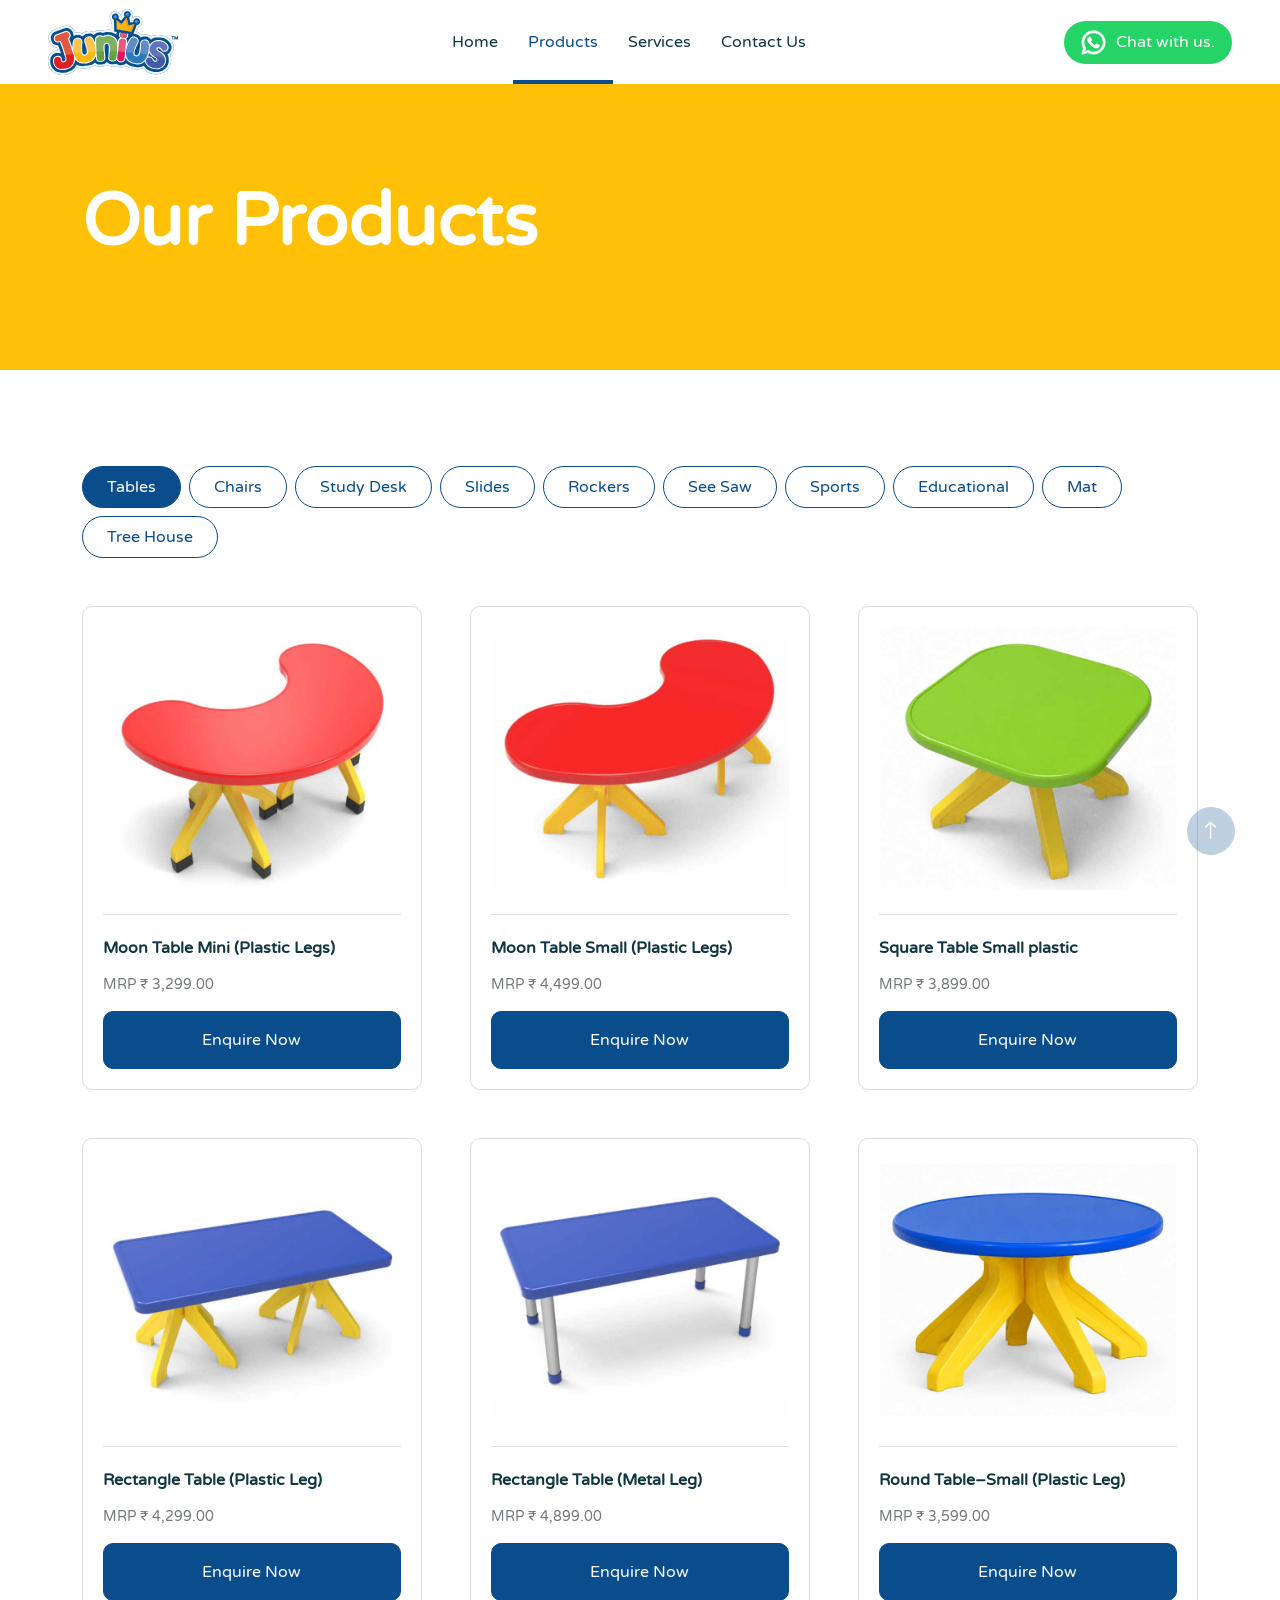
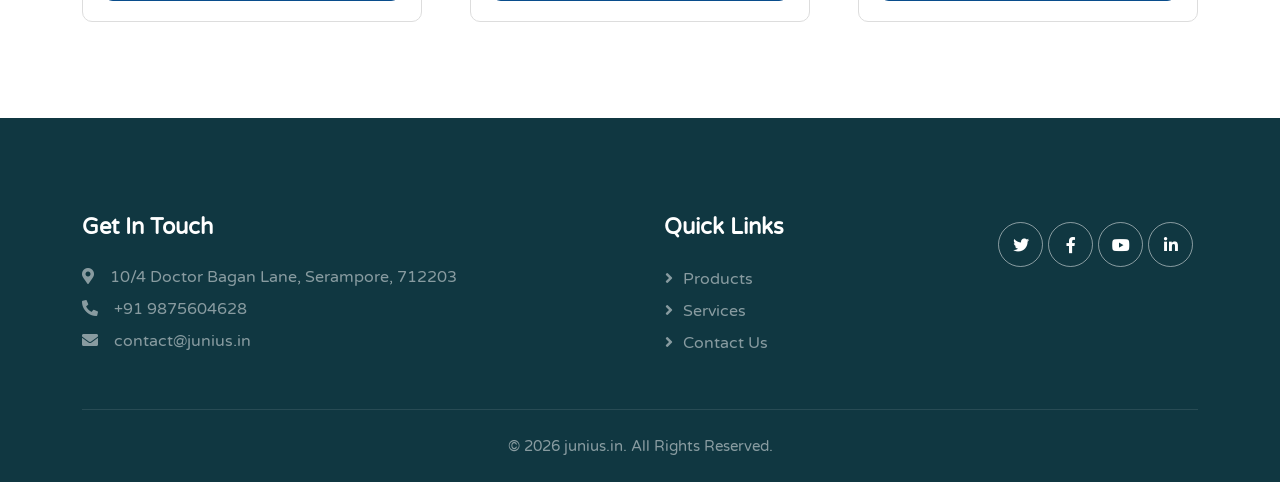
<file: products.html>
<!DOCTYPE html>
<html lang="en">

<head>
    <meta charset="utf-8">
    <title>JUNIUS - Preschool Website Template</title>
    <meta content="width=device-width, initial-scale=1.0" name="viewport">
    <meta content="" name="keywords">
    <meta content="" name="description">

    <!-- Favicon -->
    <link href="img/favicon.ico" rel="icon">
    <link href="img/favicon-16x16.png" rel="icon">
    <link href="img/favicon-32x32.png" rel="icon">

    <!-- Google Web Fonts -->
    <link rel="preconnect" href="https://fonts.googleapis.com">
    <link rel="preconnect" href="https://fonts.gstatic.com" crossorigin>
    <link href="https://fonts.googleapis.com/css2?family=Lato:ital,wght@0,100;0,300;0,400;0,700;0,900;1,100;1,300;1,400;1,700;1,900&family=Varela+Round&display=swap" rel="stylesheet">
    <!-- Icon Font Stylesheet -->
    <link href="https://cdnjs.cloudflare.com/ajax/libs/font-awesome/5.10.0/css/all.min.css" rel="stylesheet">
    <link href="https://cdn.jsdelivr.net/npm/bootstrap-icons@1.4.1/font/bootstrap-icons.css" rel="stylesheet">

    <!-- Libraries Stylesheet -->
    <link href="lib/animate/animate.min.css" rel="stylesheet">
    <link href="lib/owlcarousel/assets/owl.carousel.min.css" rel="stylesheet">

    <!-- Customized Bootstrap Stylesheet -->
    <link href="css/bootstrap.min.css" rel="stylesheet">

    <!-- Template Stylesheet -->
    <link href="css/style.css" rel="stylesheet">
</head>

<body>
    <div class="container-xxl bg-white p-0">
        <!-- Spinner Start -->
        <div id="spinner" class="show bg-white position-fixed translate-middle w-100 vh-100 top-50 start-50 d-flex align-items-center justify-content-center">
            <div class="spinner-border text-primary" style="width: 3rem; height: 3rem;" role="status">
                <span class="sr-only">Loading...</span>
            </div>
        </div>
        <!-- Spinner End -->


        <!-- Navbar Start -->
        <nav class="navbar navbar-expand-lg bg-white navbar-light sticky-top px-4 px-lg-5 py-lg-0">
            <a href="index.html" class="navbar-brand">
                <img src="img/logo-junius.svg" alt="JUNIUS" />
            </a>
            <button type="button" class="navbar-toggler" data-bs-toggle="collapse" data-bs-target="#navbarCollapse">
                <span class="navbar-toggler-icon"></span>
            </button>
            <div class="collapse navbar-collapse" id="navbarCollapse">
                <div class="navbar-nav mx-auto">
                    <a href="index.html" class="nav-item nav-link">Home</a>
                    <a href="products.html" class="nav-item nav-link active">Products</a>
                    <a href="services.html" class="nav-item nav-link">Services</a>
                    <!-- <div class="nav-item dropdown">
                        <a href="#" class="nav-link dropdown-toggle" data-bs-toggle="dropdown">Pages</a>
                        <div class="dropdown-menu rounded-0 rounded-bottom border-0 shadow-sm m-0">
                            <a href="facility.html" class="dropdown-item">School Facilities</a>
                            <a href="team.html" class="dropdown-item">Popular Teachers</a>
                            <a href="call-to-action.html" class="dropdown-item">Become A Teachers</a>
                            <a href="appointment.html" class="dropdown-item">Make Appointment</a>
                            <a href="testimonial.html" class="dropdown-item">Testimonial</a>
                            <a href="404.html" class="dropdown-item">404 Error</a>
                        </div>
                    </div> -->
                    <a href="contact.html" class="nav-item nav-link">Contact Us</a>
                </div>
                <a class="btn btn-whatsapp whatsapp-link rounded-pill py-sm-2 px-sm-3"
                href="https://wa.me/919875604628?text=Hi! Welcome to Junius. How can we help you?"
                target="_blank"
                rel="noopener noreferrer"
                title="WhatsApp">
                    <img src="img/whatsapp.svg" alt="" />
                    Chat with us.
                </a>
            </div>
        </nav>
        <!-- Navbar End -->


        <div class="container-xxl py-5 position-relative mb-5 services-banner bg-warning">
            <div class="container py-5">
                <h1 class="display-2 text-white animated slideInDown">Our Products</h1>
            </div>
        </div>

        <!-- Services-1 -->
        <div class="container-xxl py-5">
            <div class="container wow fadeIn" data-wow-delay="0.5s">
                <div class="d-flex mb-5 gap-2 nav" id="productTabs" role="tablist">
    
                    <button class="btn btn-strock py-2 px-4 justify-content-center rounded-100 active"
                            data-bs-toggle="tab"
                            data-bs-target="#tables"
                            type="button"
                            role="tab">
                        Tables
                    </button>

                    <button class="btn btn-strock py-2 px-4 justify-content-center rounded-100"
                            data-bs-toggle="tab"
                            data-bs-target="#chairs"
                            type="button"
                            role="tab">
                        Chairs
                    </button>

                    <button class="btn btn-strock py-2 px-4 justify-content-center rounded-100"
                            data-bs-toggle="tab"
                            data-bs-target="#studydesk"
                            type="button"
                            role="tab">
                        Study Desk
                    </button>

                    <button class="btn btn-strock py-2 px-4 justify-content-center rounded-100"
                            data-bs-toggle="tab"
                            data-bs-target="#slides"
                            type="button"
                            role="tab">
                        Slides
                    </button>

                    <button class="btn btn-strock py-2 px-4 justify-content-center rounded-100"
                            data-bs-toggle="tab"
                            data-bs-target="#rockers"
                            type="button"
                            role="tab">
                        Rockers
                    </button>

                    <button class="btn btn-strock py-2 px-4 justify-content-center rounded-100"
                            data-bs-toggle="tab"
                            data-bs-target="#seesaw"
                            type="button"
                            role="tab">
                        See Saw
                    </button>

                    <button class="btn btn-strock py-2 px-4 justify-content-center rounded-100"
                            data-bs-toggle="tab"
                            data-bs-target="#sports"
                            type="button"
                            role="tab">
                        Sports
                    </button>

                    <button class="btn btn-strock py-2 px-4 justify-content-center rounded-100"
                            data-bs-toggle="tab"
                            data-bs-target="#educational"
                            type="button"
                            role="tab">
                        Educational
                    </button>

                    <button class="btn btn-strock py-2 px-4 justify-content-center rounded-100"
                            data-bs-toggle="tab"
                            data-bs-target="#mat"
                            type="button"
                            role="tab">
                        Mat
                    </button>
                    
                    <button class="btn btn-strock py-2 px-4 justify-content-center rounded-100"
                            data-bs-toggle="tab"
                            data-bs-target="#treehouse"
                            type="button"
                            role="tab">
                        Tree House
                    </button>

                </div>

                <div class="tab-content">

                    <div class="tab-pane fade show active" id="tables">
                        <div class="row g-5 align-items-center">
                            <div class="col-lg-4 col-md-6 col-12">
                                <div class="item-cell">
                                    <div class="border-bottom mb-4 pb-4">
                                        <img src="img/Moon-Table-Mini-(Plastic-Legs).jpg" alt="" />
                                    </div>
                                    <h4 class="font-16 mb-3">
                                        Moon Table Mini (Plastic Legs)
                                    </h4>
                                    <p class="font-14 mb-3">MRP ₹ 3,299.00</p>

                                    <a class="btn btn-primary w-100 py-3 justify-content-center" href="https://wa.me/919875604628?text=Hi! Welcome to Junius. How can we help you?" target="_blank" rel="noopener noreferrer" title="WhatsApp">
                                        Enquire Now
                                    </a>
                                </div>
                            </div>
                            <div class="col-lg-4 col-md-6 col-12">
                                <div class="item-cell">
                                    <div class="border-bottom mb-4 pb-4">
                                        <img src="img/Moon-Table-Small-(Plastic-Legs).jpg" alt="" />
                                    </div>
                                    <h4 class="font-16 mb-3">
                                        Moon Table Small (Plastic Legs)
                                    </h4>
                                    <p class="font-14 mb-3">MRP ₹ 4,499.00</p>

                                    <a class="btn btn-primary w-100 py-3 justify-content-center" href="https://wa.me/919875604628?text=Hi! Welcome to Junius. How can we help you?" target="_blank" rel="noopener noreferrer" title="WhatsApp">
                                        Enquire Now
                                    </a>
                                </div>
                            </div>
                            <div class="col-lg-4 col-md-6 col-12">
                                <div class="item-cell">
                                    <div class="border-bottom mb-4 pb-4">
                                        <img src="img/Square-Table-Small-plastic.jpg" alt="" />
                                    </div>
                                    <h4 class="font-16 mb-3">
                                    Square Table Small plastic
                                    </h4>
                                    <p class="font-14 mb-3">MRP ₹ 3,899.00</p>

                                    <a class="btn btn-primary w-100 py-3 justify-content-center" href="https://wa.me/919875604628?text=Hi! Welcome to Junius. How can we help you?" target="_blank" rel="noopener noreferrer" title="WhatsApp">
                                        Enquire Now
                                    </a>
                                </div>
                            </div>

                            <div class="col-lg-4 col-md-6 col-12">
                                <div class="item-cell">
                                    <div class="border-bottom mb-4 pb-4">
                                        <img src="img/Rectangle-Table-(Plastic-Leg).jpg" alt="" />
                                    </div>
                                    <h4 class="font-16 mb-3">
                                        Rectangle Table (Plastic Leg)
                                    </h4>
                                    <p class="font-14 mb-3">MRP ₹ 4,299.00</p>

                                    <a class="btn btn-primary w-100 py-3 justify-content-center" href="https://wa.me/919875604628?text=Hi! Welcome to Junius. How can we help you?" target="_blank" rel="noopener noreferrer" title="WhatsApp">
                                        Enquire Now
                                    </a>
                                </div>
                            </div>
                            <div class="col-lg-4 col-md-6 col-12">
                                <div class="item-cell">
                                    <div class="border-bottom mb-4 pb-4">
                                        <img src="img/Rectangle-Table-(Metal-Leg).jpg" alt="" />
                                    </div>
                                    <h4 class="font-16 mb-3">
                                        Rectangle Table (Metal Leg)
                                    </h4>
                                    <p class="font-14 mb-3">MRP ₹ 4,899.00</p>

                                    <a class="btn btn-primary w-100 py-3 justify-content-center" href="https://wa.me/919875604628?text=Hi! Welcome to Junius. How can we help you?" target="_blank" rel="noopener noreferrer" title="WhatsApp">
                                        Enquire Now
                                    </a>
                                </div>
                            </div>
                            <div class="col-lg-4 col-md-6 col-12">
                                <div class="item-cell">
                                    <div class="border-bottom mb-4 pb-4">
                                        <img src="img/rounded-table-small-plastic-leg.jpg" alt="" />
                                    </div>
                                    <h4 class="font-16 mb-3">
                                        Round Table–Small (Plastic Leg)
                                    </h4>
                                    <p class="font-14 mb-3">MRP ₹ 3,599.00</p>

                                    <a class="btn btn-primary w-100 py-3 justify-content-center" href="https://wa.me/919875604628?text=Hi! Welcome to Junius. How can we help you?" target="_blank" rel="noopener noreferrer" title="WhatsApp">
                                        Enquire Now
                                    </a>
                                </div>
                            </div>
                        </div>
                    </div>

                    <div class="tab-pane fade" id="chairs">
                        <div class="row g-5 align-items-center">
                            <div class="col-lg-4 col-md-6 col-12">
                                <div class="item-cell">
                                    <div class="border-bottom mb-4 pb-4">
                                        <img src="img/Plastic-Chair-28cm.jpg" alt="" />
                                    </div>
                                    <h4 class="font-16 mb-3">
                                        Plastic Chair - 28cm
                                    </h4>
                                    <p class="font-14 mb-3">MRP ₹ 799.00</p>

                                    <a class="btn btn-primary w-100 py-3 justify-content-center" href="https://wa.me/919875604628?text=Hi! Welcome to Junius. How can we help you?" target="_blank" rel="noopener noreferrer" title="WhatsApp">
                                        Enquire Now
                                    </a>
                                </div>
                            </div>
                            <div class="col-lg-4 col-md-6 col-12">
                                <div class="item-cell">
                                    <div class="border-bottom mb-4 pb-4">
                                        <img src="img/Plastic-Chair-30cm.jpg" alt="" />
                                    </div>
                                    <h4 class="font-16 mb-3">
                                        Plastic Chair - 30cm
                                    </h4>
                                    <p class="font-14 mb-3">MRP ₹ 899.00</p>

                                    <a class="btn btn-primary w-100 py-3 justify-content-center" href="https://wa.me/919875604628?text=Hi! Welcome to Junius. How can we help you?" target="_blank" rel="noopener noreferrer" title="WhatsApp">
                                        Enquire Now
                                    </a>
                                </div>
                            </div>
                            <div class="col-lg-4 col-md-6 col-12">
                                <div class="item-cell">
                                    <div class="border-bottom mb-4 pb-4">
                                        <img src="img/Acitivity-Chair.jpg" alt="" />
                                    </div>
                                    <h4 class="font-16 mb-3">
                                        Acitivity Chair
                                    </h4>
                                    <p class="font-14 mb-3">MRP ₹ 899.00</p>

                                    <a class="btn btn-primary w-100 py-3 justify-content-center" href="https://wa.me/919875604628?text=Hi! Welcome to Junius. How can we help you?" target="_blank" rel="noopener noreferrer" title="WhatsApp">
                                        Enquire Now
                                    </a>
                                </div>
                            </div>
                        </div>
                    </div>

                    <div class="tab-pane fade" id="studydesk">
                        <div class="row g-5 align-items-center">
                            <div class="col-lg-4 col-md-6 col-12">
                                <div class="item-cell">
                                    <div class="border-bottom mb-4 pb-4">
                                        <img src="img/Mini-Minds-Double.jpg" alt="" />
                                    </div>
                                    <h4 class="font-16 mb-3">
                                        Mini Minds Double
                                    </h4>
                                    <p class="font-14 mb-3">MRP ₹ 5,599.00</p>

                                    <a class="btn btn-primary w-100 py-3 justify-content-center" href="https://wa.me/919875604628?text=Hi! Welcome to Junius. How can we help you?" target="_blank" rel="noopener noreferrer" title="WhatsApp">
                                        Enquire Now
                                    </a>
                                </div>
                            </div>
                            <div class="col-lg-4 col-md-6 col-12">
                                <div class="item-cell">
                                    <div class="border-bottom mb-4 pb-4">
                                        <img src="img/Mini-Minds-Single.jpg" alt="" />
                                    </div>
                                    <h4 class="font-16 mb-3">
                                        Mini Minds Single (With Lid)
                                    </h4>
                                    <p class="font-14 mb-3">MRP ₹ 4,299.00</p>

                                    <a class="btn btn-primary w-100 py-3 justify-content-center" href="https://wa.me/919875604628?text=Hi! Welcome to Junius. How can we help you?" target="_blank" rel="noopener noreferrer" title="WhatsApp">
                                        Enquire Now
                                    </a>
                                </div>
                            </div>
                            <div class="col-lg-4 col-md-6 col-12">
                                <div class="item-cell">
                                    <div class="border-bottom mb-4 pb-4">
                                        <img src="img/Zoo-Budy-Double.jpg" alt="" />
                                    </div>
                                    <h4 class="font-16 mb-3">
                                        Zoo Budy Double
                                    </h4>
                                    <p class="font-14 mb-3">MRP ₹ 6,299.00</p>

                                    <a class="btn btn-primary w-100 py-3 justify-content-center" href="https://wa.me/919875604628?text=Hi! Welcome to Junius. How can we help you?" target="_blank" rel="noopener noreferrer" title="WhatsApp">
                                        Enquire Now
                                    </a>
                                </div>
                            </div>

                            <div class="col-lg-4 col-md-6 col-12">
                                <div class="item-cell">
                                    <div class="border-bottom mb-4 pb-4">
                                        <img src="img/Zoo-Budy-Single.jpg" alt="" />
                                    </div>
                                    <h4 class="font-16 mb-3">
                                        Zoo Budy Single
                                    </h4>
                                    <p class="font-14 mb-3">MRP ₹ 4,499.00</p>

                                    <a class="btn btn-primary w-100 py-3 justify-content-center" href="https://wa.me/919875604628?text=Hi! Welcome to Junius. How can we help you?" target="_blank" rel="noopener noreferrer" title="WhatsApp">
                                        Enquire Now
                                    </a>
                                </div>
                            </div>
                        </div>
                    </div>

                    <div class="tab-pane fade" id="slides">
                        <div class="row g-5 align-items-center">
                            <div class="col-lg-4 col-md-6 col-12">
                                <div class="item-cell">
                                    <div class="border-bottom mb-4 pb-4">
                                        <img src="img/Penguin-Slide.jpg" alt="" />
                                    </div>
                                    <h4 class="font-16 mb-3">
                                        Penguin Slide With Basketball Ring
                                    </h4>
                                    <p class="font-14 mb-3">MRP ₹ 2,899.00</p>

                                    <a class="btn btn-primary w-100 py-3 justify-content-center" href="https://wa.me/919875604628?text=Hi! Welcome to Junius. How can we help you?" target="_blank" rel="noopener noreferrer" title="WhatsApp">
                                        Enquire Now
                                    </a>
                                </div>
                            </div>
                            <div class="col-lg-4 col-md-6 col-12">
                                <div class="item-cell">
                                    <div class="border-bottom mb-4 pb-4">
                                        <img src="img/Giraffe-Slide-With-Basketball-Ring.jpg" alt="" />
                                    </div>
                                    <h4 class="font-16 mb-3">
                                        Giraffe Slide With Basketball Ring
                                    </h4>
                                    <p class="font-14 mb-3">MRP ₹ 2,799.00</p>

                                    <a class="btn btn-primary w-100 py-3 justify-content-center" href="https://wa.me/919875604628?text=Hi! Welcome to Junius. How can we help you?" target="_blank" rel="noopener noreferrer" title="WhatsApp">
                                        Enquire Now
                                    </a>
                                </div>
                            </div>
                            <div class="col-lg-4 col-md-6 col-12">
                                <div class="item-cell">
                                    <div class="border-bottom mb-4 pb-4">
                                        <img src="img/Unicorn-Slide.jpg" alt="" />
                                    </div>
                                    <h4 class="font-16 mb-3">
                                        Unicorn Slide With Basketball Ring - Junior
                                    </h4>
                                    <p class="font-14 mb-3">MRP ₹ 3,599.00</p>

                                    <a class="btn btn-primary w-100 py-3 justify-content-center" href="https://wa.me/919875604628?text=Hi! Welcome to Junius. How can we help you?" target="_blank" rel="noopener noreferrer" title="WhatsApp">
                                        Enquire Now
                                    </a>
                                </div>
                            </div>
                        </div>
                    </div>

                    <div class="tab-pane fade" id="rockers">
                        <div class="row g-5 align-items-center">
                            <div class="col-lg-4 col-md-6 col-12">
                                <div class="item-cell">
                                    <div class="border-bottom mb-4 pb-4">
                                        <img src="img/Cute-Puppy-Rocker-Combo.jpg" alt="" />
                                    </div>
                                    <h4 class="font-16 mb-3">
                                        Cute Puppy Rocker Combo
                                    </h4>
                                    <p class="font-14 mb-3">MRP ₹ 2,299.00</p>

                                    <a class="btn btn-primary w-100 py-3 justify-content-center" href="https://wa.me/919875604628?text=Hi! Welcome to Junius. How can we help you?" target="_blank" rel="noopener noreferrer" title="WhatsApp">
                                        Enquire Now
                                    </a>
                                </div>
                            </div>
                            <div class="col-lg-4 col-md-6 col-12">
                                <div class="item-cell">
                                    <div class="border-bottom mb-4 pb-4">
                                        <img src="img/car-rocker-combo.jpg" alt="" />
                                    </div>
                                    <h4 class="font-16 mb-3">
                                        Car Rocker Combo
                                    </h4>
                                    <p class="font-14 mb-3">MRP ₹ 2,499.00</p>

                                    <a class="btn btn-primary w-100 py-3 justify-content-center" href="https://wa.me/919875604628?text=Hi! Welcome to Junius. How can we help you?" target="_blank" rel="noopener noreferrer" title="WhatsApp">
                                        Enquire Now
                                    </a>
                                </div>
                            </div>


                            <div class="col-lg-4 col-md-6 col-12">
                                <div class="item-cell">
                                    <div class="border-bottom mb-4 pb-4">
                                        <img src="img/Scooter-Rocker-Combo.jpg" alt="" />
                                    </div>
                                    <h4 class="font-16 mb-3">
                                        Scooter Rocker Combo
                                    </h4>
                                    <p class="font-14 mb-3">MRP ₹ 2,699.00</p>

                                    <a class="btn btn-primary w-100 py-3 justify-content-center" href="https://wa.me/919875604628?text=Hi! Welcome to Junius. How can we help you?" target="_blank" rel="noopener noreferrer" title="WhatsApp">
                                        Enquire Now
                                    </a>
                                </div>
                            </div>
                            <div class="col-lg-4 col-md-6 col-12">
                                <div class="item-cell">
                                    <div class="border-bottom mb-4 pb-4">
                                        <img src="img/Cute-Puppy-Rocker-Combo.jpg" alt="" />
                                    </div>
                                    <h4 class="font-16 mb-3">
                                        Duck Rocker
                                    </h4>
                                    <p class="font-14 mb-3">MRP ₹ 2,199.00</p>

                                    <a class="btn btn-primary w-100 py-3 justify-content-center" href="https://wa.me/919875604628?text=Hi! Welcome to Junius. How can we help you?" target="_blank" rel="noopener noreferrer" title="WhatsApp">
                                        Enquire Now
                                    </a>
                                </div>
                            </div>
                            <div class="col-lg-4 col-md-6 col-12">
                                <div class="item-cell">
                                    <div class="border-bottom mb-4 pb-4">
                                        <img src="img/Rocker-small.jpg" alt="" />
                                    </div>
                                    <h4 class="font-16 mb-3">
                                        Rocker Small
                                    </h4>
                                    <p class="font-14 mb-3">MRP ₹ 2,199.00</p>

                                    <a class="btn btn-primary w-100 py-3 justify-content-center" href="https://wa.me/919875604628?text=Hi! Welcome to Junius. How can we help you?" target="_blank" rel="noopener noreferrer" title="WhatsApp">
                                        Enquire Now
                                    </a>
                                </div>
                            </div>

                            <div class="col-lg-4 col-md-6 col-12">
                                <div class="item-cell">
                                    <div class="border-bottom mb-4 pb-4">
                                        <img src="img/Rocker-medium.jpg" alt="" />
                                    </div>
                                    <h4 class="font-16 mb-3">
                                        Rocker Medium
                                    </h4>
                                    <p class="font-14 mb-3">MRP ₹ 2,799.00</p>

                                    <a class="btn btn-primary w-100 py-3 justify-content-center" href="https://wa.me/919875604628?text=Hi! Welcome to Junius. How can we help you?" target="_blank" rel="noopener noreferrer" title="WhatsApp">
                                        Enquire Now
                                    </a>
                                </div>
                            </div>
                        </div>
                    </div>

                    <div class="tab-pane fade" id="seesaw">
                        <div class="row g-5 align-items-center">
                            <div class="col-lg-4 col-md-6 col-12">
                                <div class="item-cell">
                                    <div class="border-bottom mb-4 pb-4">
                                        <img src="img/elephant-see-saw.jpg" alt="" />
                                    </div>
                                    <h4 class="font-16 mb-3">
                                        Elephant See Saw
                                    </h4>
                                    <p class="font-14 mb-3">MRP ₹ 2,899.00</p>

                                    <a class="btn btn-primary w-100 py-3 justify-content-center" href="https://wa.me/919875604628?text=Hi! Welcome to Junius. How can we help you?" target="_blank" rel="noopener noreferrer" title="WhatsApp">
                                        Enquire Now
                                    </a>
                                </div>
                            </div>
                        </div>
                    </div>

                    <div class="tab-pane fade" id="sports">
                        <div class="row g-5 align-items-center">
                            <div class="col-lg-4 col-md-6 col-12">
                                <div class="item-cell">
                                    <div class="border-bottom mb-4 pb-4">
                                        <img src="img/Lion-Basketball.jpg" alt="" />
                                    </div>
                                    <h4 class="font-16 mb-3">
                                        Lion Basketball Hoop
                                    </h4>
                                    <p class="font-14 mb-3">MRP ₹ 1,699.00</p>

                                    <a class="btn btn-primary w-100 py-3 justify-content-center" href="https://wa.me/919875604628?text=Hi! Welcome to Junius. How can we help you?" target="_blank" rel="noopener noreferrer" title="WhatsApp">
                                        Enquire Now
                                    </a>
                                </div>
                            </div>

                            <div class="col-lg-4 col-md-6 col-12">
                                <div class="item-cell">
                                    <div class="border-bottom mb-4 pb-4">
                                        <img src="img/Basketball-Ring.jpg" alt="" />
                                    </div>
                                    <h4 class="font-16 mb-3">
                                        Basketball Ring
                                    </h4>
                                    <p class="font-14 mb-3">MRP ₹ 5,499.00</p>

                                    <a class="btn btn-primary w-100 py-3 justify-content-center" href="https://wa.me/919875604628?text=Hi! Welcome to Junius. How can we help you?" target="_blank" rel="noopener noreferrer" title="WhatsApp">
                                        Enquire Now
                                    </a>
                                </div>
                            </div>
                        </div>
                    </div>

                    <div class="tab-pane fade" id="educational">
                        <div class="row g-5 align-items-center">
                            <div class="col-lg-4 col-md-6 col-12">
                                <div class="item-cell">
                                    <div class="border-bottom mb-4 pb-4">
                                        <img src="img/Ice-Cream-Easel.jpg" alt="" />
                                    </div>
                                    <h4 class="font-16 mb-3">
                                        Ice-Cream Easel Set
                                    </h4>
                                    <p class="font-14 mb-3">MRP ₹ 4,799.00</p>

                                    <a class="btn btn-primary w-100 py-3 justify-content-center" href="https://wa.me/919875604628?text=Hi! Welcome to Junius. How can we help you?" target="_blank" rel="noopener noreferrer" title="WhatsApp">
                                        Enquire Now
                                    </a>
                                </div>
                            </div>
                        </div>
                    </div>

                    <div class="tab-pane fade" id="mat">
                        <div class="row g-5 align-items-center">
                            <div class="col-lg-4 col-md-6 col-12">
                                <div class="item-cell">
                                    <div class="border-bottom mb-4 pb-4">
                                        <img src="img/sprots-mat.jpg" alt="" />
                                    </div>
                                    <h4 class="font-16 mb-3">
                                        Sports Mat set
                                    </h4>
                                    <p class="font-14 mb-3">MRP ₹ 1,599.00</p>

                                    <a class="btn btn-primary w-100 py-3 justify-content-center" href="https://wa.me/919875604628?text=Hi! Welcome to Junius. How can we help you?" target="_blank" rel="noopener noreferrer" title="WhatsApp">
                                        Enquire Now
                                    </a>
                                </div>
                            </div>
                        </div>
                    </div>

                    <div class="tab-pane fade" id="treehouse">
                        <div class="row g-5 align-items-center">
                            <div class="col-lg-4 col-md-6 col-12">
                                <div class="item-cell">
                                    <div class="border-bottom mb-4 pb-4">
                                        <img src="img/tree-house-a.jpg" alt="" />
                                    </div>
                                    <h4 class="font-16 mb-3">
                                        Little Tree House - A
                                    </h4>
                                    <p class="font-14 mb-3">MRP ₹ 13,499.00</p>

                                    <a class="btn btn-primary w-100 py-3 justify-content-center" href="https://wa.me/919875604628?text=Hi! Welcome to Junius. How can we help you?" target="_blank" rel="noopener noreferrer" title="WhatsApp">
                                        Enquire Now
                                    </a>
                                </div>
                            </div>
                            <div class="col-lg-4 col-md-6 col-12">
                                <div class="item-cell">
                                    <div class="border-bottom mb-4 pb-4">
                                        <img src="img/tree-house-b.jpg" alt="" />
                                    </div>
                                    <h4 class="font-16 mb-3">
                                        Little Tree House - B
                                    </h4>
                                    <p class="font-14 mb-3">MRP ₹ 11,999.00</p>

                                    <a class="btn btn-primary w-100 py-3 justify-content-center" href="https://wa.me/919875604628?text=Hi! Welcome to Junius. How can we help you?" target="_blank" rel="noopener noreferrer" title="WhatsApp">
                                        Enquire Now
                                    </a>
                                </div>
                            </div>
                        </div>
                    </div>
                </div>
            </div>
        </div>
        <!-- Services-1 -->
        
        <!-- Footer Start -->
        <div class="container-fluid bg-dark text-white-50 footer pt-5 mt-5 wow fadeIn" data-wow-delay="0.1s">
            <div class="container py-5">
                <div class="row g-5">
                    <div class="col-lg-6 col-md-6">
                        <h3 class="text-white mb-4">Get In Touch</h3>
                        <p class="mb-2"><i class="fa fa-map-marker-alt me-3"></i>10/4 Doctor Bagan Lane, Serampore, 712203</p>
                        <p class="mb-2"><i class="fa fa-phone-alt me-3"></i>+91 9875604628</p>
                        <p class="mb-2"><i class="fa fa-envelope me-3"></i>contact@junius.in</p>
                    </div>
                    <div class="col-lg-3 col-md-6">
                        <h3 class="text-white mb-4">Quick Links</h3>
                        <a class="btn btn-link text-white-50" href="">Products</a>
                        <a class="btn btn-link text-white-50" href="">Services</a>
                        <a class="btn btn-link text-white-50" href="">Contact Us</a>
                    </div>
                    <div class="col-lg-3 col-md-6 di-flex">
                        <div class="d-flex pt-2 justify-content-end">
                            <a class="btn btn-outline-light btn-social" href=""><i class="fab fa-twitter"></i></a>
                            <a class="btn btn-outline-light btn-social" href=""><i class="fab fa-facebook-f"></i></a>
                            <a class="btn btn-outline-light btn-social" href=""><i class="fab fa-youtube"></i></a>
                            <a class="btn btn-outline-light btn-social" href=""><i class="fab fa-linkedin-in"></i></a>
                        </div>
                    </div>
                </div>
            </div>
            <div class="container">
                <div class="copyright">
                    <div class="row justify-content-center">
                        <div class="col-md-12 text-center mb-3 mb-md-0">
                            &copy; 2026 junius.in. All Rights Reserved.
                        </div>
                    </div>
                </div>
            </div>
        </div>
        <!-- Footer End -->


        <!-- Back to Top -->
        <a href="#" class="btn btn-lg btn-primary btn-lg-square back-to-top"><i class="bi bi-arrow-up"></i></a>
    </div>

    <!-- JavaScript Libraries -->
    <script src="https://code.jquery.com/jquery-3.4.1.min.js"></script>
    <script src="https://cdn.jsdelivr.net/npm/bootstrap@5.0.0/dist/js/bootstrap.bundle.min.js"></script>
    <script src="lib/wow/wow.min.js"></script>
    <script src="lib/easing/easing.min.js"></script>
    <script src="lib/waypoints/waypoints.min.js"></script>
    <script src="lib/owlcarousel/owl.carousel.min.js"></script>

    <!-- Template Javascript -->
    <script src="js/main.js"></script>
</body>

</html>
</file>
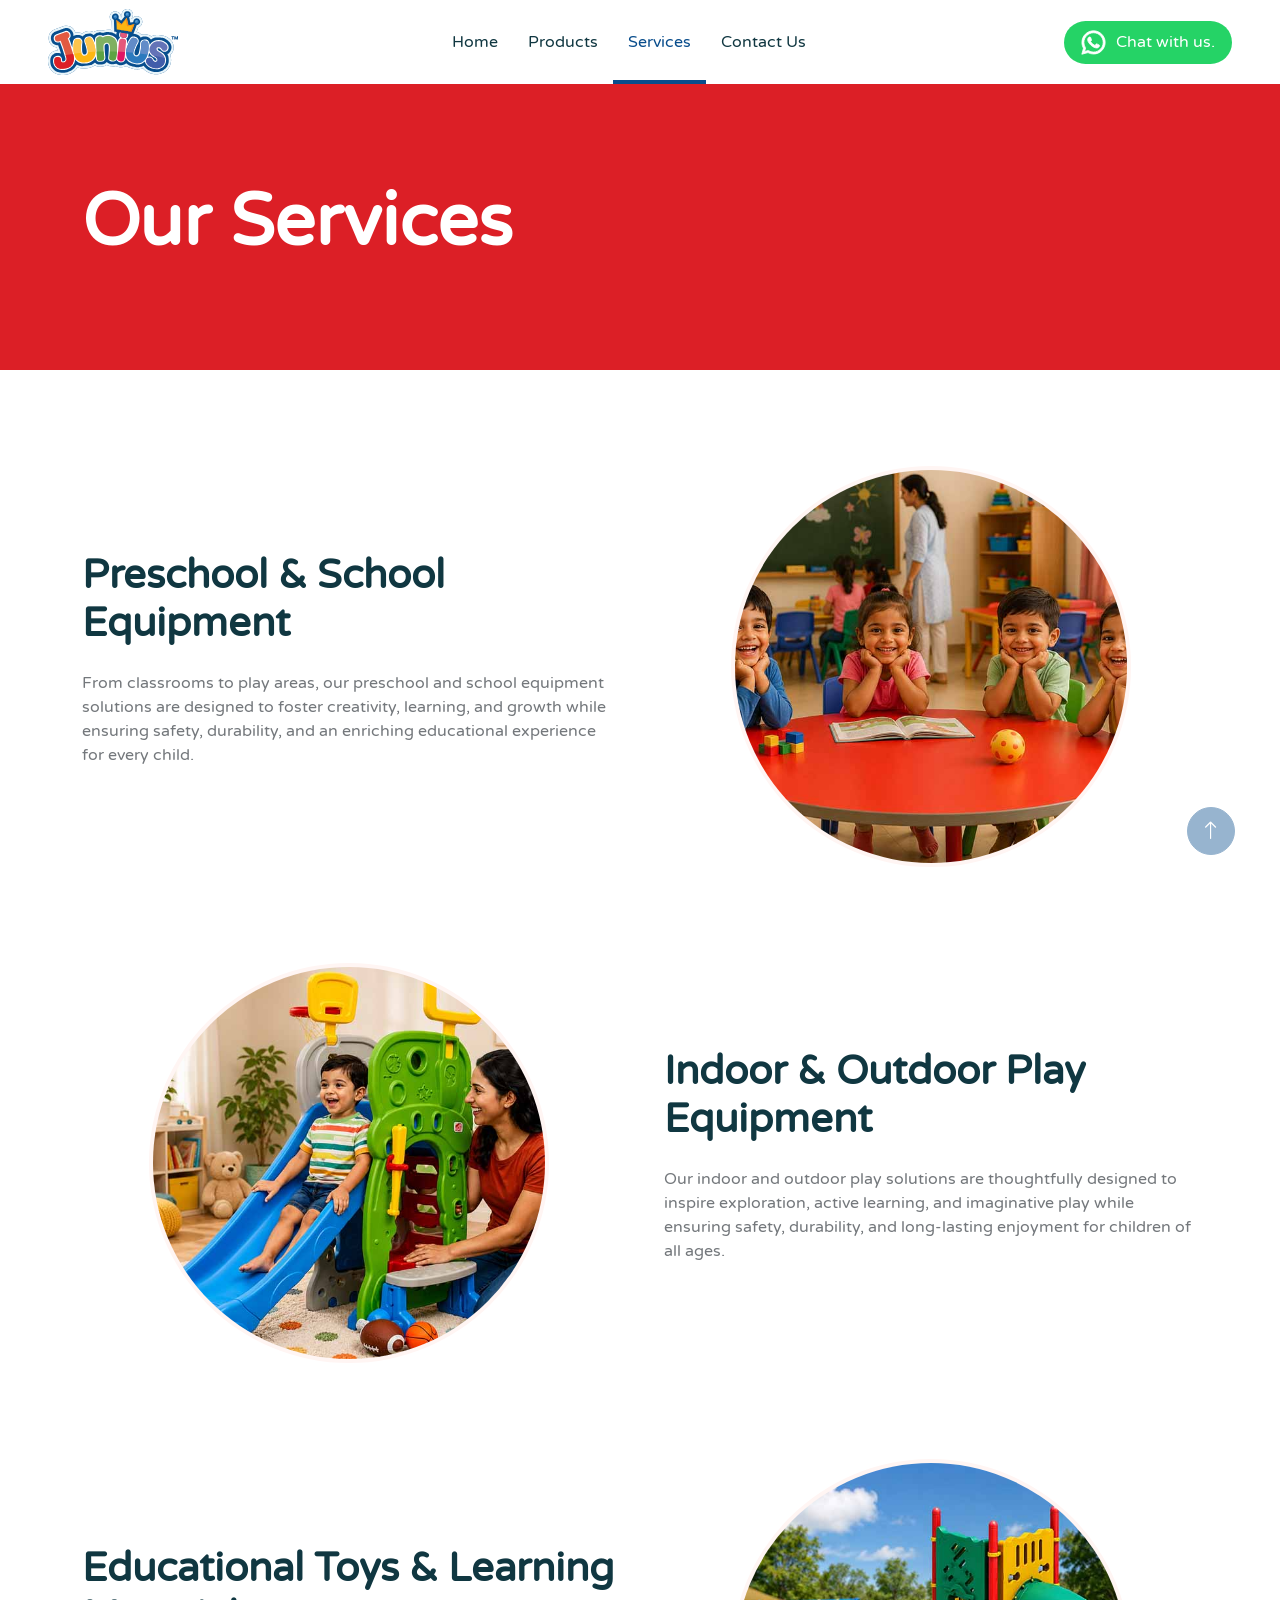
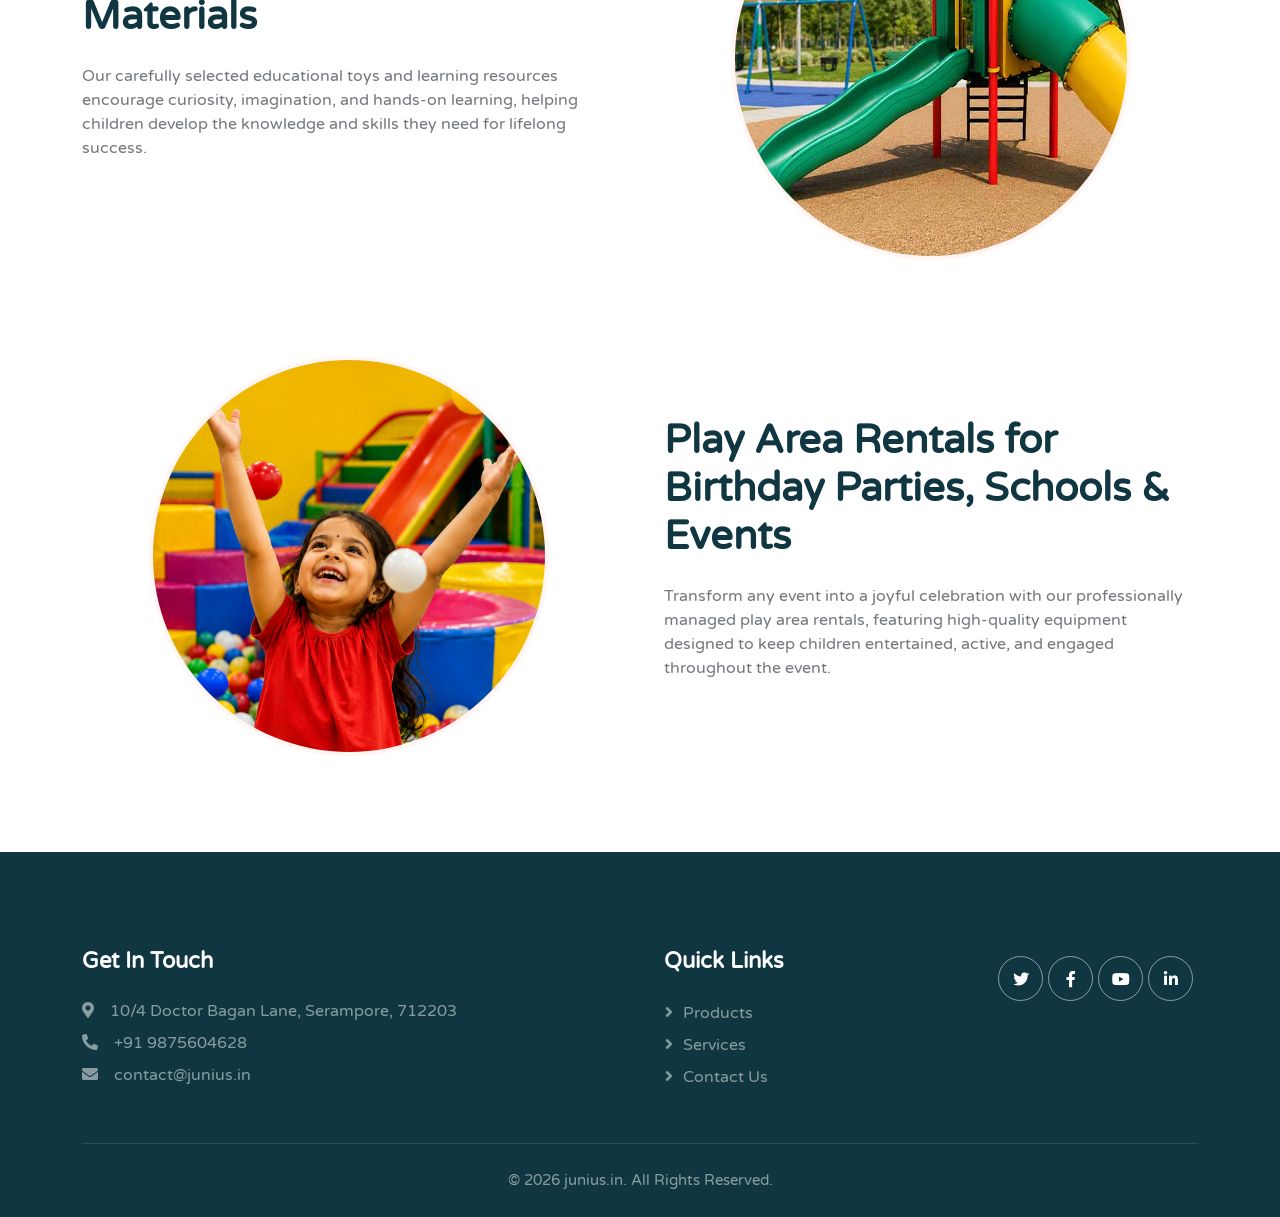
<file: services.html>
<!DOCTYPE html>
<html lang="en">

<head>
    <meta charset="utf-8">
    <title>JUNIUS - Preschool Website Template</title>
    <meta content="width=device-width, initial-scale=1.0" name="viewport">
    <meta content="" name="keywords">
    <meta content="" name="description">

    <!-- Favicon -->
    <link href="img/favicon.ico" rel="icon">
    <link href="img/favicon-16x16.png" rel="icon">
    <link href="img/favicon-32x32.png" rel="icon">

    <!-- Google Web Fonts -->
    <link rel="preconnect" href="https://fonts.googleapis.com">
    <link rel="preconnect" href="https://fonts.gstatic.com" crossorigin>
    <link href="https://fonts.googleapis.com/css2?family=Lato:ital,wght@0,100;0,300;0,400;0,700;0,900;1,100;1,300;1,400;1,700;1,900&family=Varela+Round&display=swap" rel="stylesheet">
    <!-- Icon Font Stylesheet -->
    <link href="https://cdnjs.cloudflare.com/ajax/libs/font-awesome/5.10.0/css/all.min.css" rel="stylesheet">
    <link href="https://cdn.jsdelivr.net/npm/bootstrap-icons@1.4.1/font/bootstrap-icons.css" rel="stylesheet">

    <!-- Libraries Stylesheet -->
    <link href="lib/animate/animate.min.css" rel="stylesheet">
    <link href="lib/owlcarousel/assets/owl.carousel.min.css" rel="stylesheet">

    <!-- Customized Bootstrap Stylesheet -->
    <link href="css/bootstrap.min.css" rel="stylesheet">

    <!-- Template Stylesheet -->
    <link href="css/style.css" rel="stylesheet">
</head>

<body>
    <div class="container-xxl bg-white p-0">
        <!-- Spinner Start -->
        <div id="spinner" class="show bg-white position-fixed translate-middle w-100 vh-100 top-50 start-50 d-flex align-items-center justify-content-center">
            <div class="spinner-border text-primary" style="width: 3rem; height: 3rem;" role="status">
                <span class="sr-only">Loading...</span>
            </div>
        </div>
        <!-- Spinner End -->


        <!-- Navbar Start -->
        <nav class="navbar navbar-expand-lg bg-white navbar-light sticky-top px-4 px-lg-5 py-lg-0">
            <a href="index.html" class="navbar-brand">
                <img src="img/logo-junius.svg" alt="JUNIUS" />
            </a>
            <button type="button" class="navbar-toggler" data-bs-toggle="collapse" data-bs-target="#navbarCollapse">
                <span class="navbar-toggler-icon"></span>
            </button>
            <div class="collapse navbar-collapse" id="navbarCollapse">
                <div class="navbar-nav mx-auto">
                    <a href="index.html" class="nav-item nav-link">Home</a>
                    <a href="products.html" class="nav-item nav-link">Products</a>
                    <a href="services.html" class="nav-item nav-link active">Services</a>
                    <!-- <div class="nav-item dropdown">
                        <a href="#" class="nav-link dropdown-toggle" data-bs-toggle="dropdown">Pages</a>
                        <div class="dropdown-menu rounded-0 rounded-bottom border-0 shadow-sm m-0">
                            <a href="facility.html" class="dropdown-item">School Facilities</a>
                            <a href="team.html" class="dropdown-item">Popular Teachers</a>
                            <a href="call-to-action.html" class="dropdown-item">Become A Teachers</a>
                            <a href="appointment.html" class="dropdown-item">Make Appointment</a>
                            <a href="testimonial.html" class="dropdown-item">Testimonial</a>
                            <a href="404.html" class="dropdown-item">404 Error</a>
                        </div>
                    </div> -->
                    <a href="contact.html" class="nav-item nav-link">Contact Us</a>
                </div>
                <a class="btn btn-whatsapp whatsapp-link rounded-pill py-sm-2 px-sm-3"
                href="https://wa.me/919875604628?text=Hi! Welcome to Junius. How can we help you?"
                target="_blank"
                rel="noopener noreferrer"
                title="WhatsApp">
                    <img src="img/whatsapp.svg" alt="" />
                    Chat with us.
                </a>
            </div>
        </nav>
        <!-- Navbar End -->


        <div class="container-xxl py-5 position-relative mb-5 services-banner bg-red">
            <div class="container py-5">
                <h1 class="display-2 text-white animated slideInDown">Our Services</h1>
            </div>
        </div>

        <!-- Services-1 -->
        <div class="container-xxl py-5">
            <div class="container">
                <div class="row g-5 align-items-center">
                    <div class="col-lg-6 wow fadeInUp" data-wow-delay="0.1s">
                        <h1 class="mb-4">Preschool & School Equipment</h1>
                        <p>
                            From classrooms to play areas, our preschool and school equipment solutions are designed to foster creativity, learning, and growth while ensuring safety, durability, and an enriching educational experience for every child.
                        </p>
                    </div>
                    <div class="col-lg-6 about-img wow fadeInUp" data-wow-delay="0.5s">
                        <div class="row">
                            <div class="col-12 text-center">
                                <img class="img-fluid w-75 rounded-circle bg-light p-1" src="img/about-2.jpg" alt="">
                            </div>
                        </div>
                    </div>
                </div>
            </div>
        </div>
        <!-- Services-1 -->
        <!-- Services-2 -->
        <div class="container-xxl py-5">
            <div class="container">
                <div class="row g-5 align-items-center">
                    <div class="col-lg-6 about-img wow fadeInUp" data-wow-delay="0.5s">
                        <div class="row">
                            <div class="col-12 text-center">
                                <img class="img-fluid w-75 rounded-circle bg-light p-1" src="img/choose-2.jpg" alt="">
                            </div>
                        </div>
                    </div>
                    <div class="col-lg-6 wow fadeInUp" data-wow-delay="0.1s">
                        <h1 class="mb-4">Indoor & Outdoor Play Equipment</h1>
                        <p>
                            Our indoor and outdoor play solutions are thoughtfully designed to inspire exploration, active learning, and imaginative play while ensuring safety, durability, and long-lasting enjoyment for children of all ages.
                        </p>
                    </div>
                </div>
            </div>
        </div>
        <!-- Services-2 -->
         <!-- Services-3 -->
        <div class="container-xxl py-5">
            <div class="container">
                <div class="row g-5 align-items-center">
                    <div class="col-lg-6 wow fadeInUp" data-wow-delay="0.1s">
                        <h1 class="mb-4">Educational Toys & Learning Materials</h1>
                        <p>
                            Our carefully selected educational toys and learning resources encourage curiosity, imagination, and hands-on learning, helping children develop the knowledge and skills they need for lifelong success.
                        </p>
                    </div>
                    <div class="col-lg-6 about-img wow fadeInUp" data-wow-delay="0.5s">
                        <div class="row">
                            <div class="col-12 text-center">
                                <img class="img-fluid w-75 rounded-circle bg-light p-1" src="img/choose-1.jpg" alt="">
                            </div>
                        </div>
                    </div>
                </div>
            </div>
        </div>
        <!-- Services-3 -->
         <!-- Services-4 -->
        <div class="container-xxl py-5">
            <div class="container">
                <div class="row g-5 align-items-center">
                    <div class="col-lg-6 about-img wow fadeInUp" data-wow-delay="0.5s">
                        <div class="row">
                            <div class="col-12 text-center">
                                <img class="img-fluid w-75 rounded-circle bg-light p-1" src="img/party.jpg" alt="">
                            </div>
                        </div>
                    </div>
                    <div class="col-lg-6 wow fadeInUp" data-wow-delay="0.1s">
                        <h1 class="mb-4">Play Area Rentals for Birthday Parties, Schools & Events</h1>
                        <p>
                            Transform any event into a joyful celebration with our professionally managed play area rentals, featuring high-quality equipment designed to keep children entertained, active, and engaged throughout the event.
                        </p>
                    </div>
                </div>
            </div>
        </div>
        <!-- Services-4 -->
        <!-- Footer Start -->
        <div class="container-fluid bg-dark text-white-50 footer pt-5 mt-5 wow fadeIn" data-wow-delay="0.1s">
            <div class="container py-5">
                <div class="row g-5">
                    <div class="col-lg-6 col-md-6">
                        <h3 class="text-white mb-4">Get In Touch</h3>
                        <p class="mb-2"><i class="fa fa-map-marker-alt me-3"></i>10/4 Doctor Bagan Lane, Serampore, 712203</p>
                        <p class="mb-2"><i class="fa fa-phone-alt me-3"></i>+91 9875604628</p>
                        <p class="mb-2"><i class="fa fa-envelope me-3"></i>contact@junius.in</p>
                    </div>
                    <div class="col-lg-3 col-md-6">
                        <h3 class="text-white mb-4">Quick Links</h3>
                        <a class="btn btn-link text-white-50" href="">Products</a>
                        <a class="btn btn-link text-white-50" href="">Services</a>
                        <a class="btn btn-link text-white-50" href="">Contact Us</a>
                    </div>
                    <div class="col-lg-3 col-md-6 di-flex">
                        <div class="d-flex pt-2 justify-content-end">
                            <a class="btn btn-outline-light btn-social" href=""><i class="fab fa-twitter"></i></a>
                            <a class="btn btn-outline-light btn-social" href=""><i class="fab fa-facebook-f"></i></a>
                            <a class="btn btn-outline-light btn-social" href=""><i class="fab fa-youtube"></i></a>
                            <a class="btn btn-outline-light btn-social" href=""><i class="fab fa-linkedin-in"></i></a>
                        </div>
                    </div>
                </div>
            </div>
            <div class="container">
                <div class="copyright">
                    <div class="row justify-content-center">
                        <div class="col-md-12 text-center mb-3 mb-md-0">
                            &copy; 2026 junius.in. All Rights Reserved.
                        </div>
                    </div>
                </div>
            </div>
        </div>
        <!-- Footer End -->


        <!-- Back to Top -->
        <a href="#" class="btn btn-lg btn-primary btn-lg-square back-to-top"><i class="bi bi-arrow-up"></i></a>
    </div>

    <!-- JavaScript Libraries -->
    <script src="https://code.jquery.com/jquery-3.4.1.min.js"></script>
    <script src="https://cdn.jsdelivr.net/npm/bootstrap@5.0.0/dist/js/bootstrap.bundle.min.js"></script>
    <script src="lib/wow/wow.min.js"></script>
    <script src="lib/easing/easing.min.js"></script>
    <script src="lib/waypoints/waypoints.min.js"></script>
    <script src="lib/owlcarousel/owl.carousel.min.js"></script>

    <!-- Template Javascript -->
    <script src="js/main.js"></script>
</body>

</html>
</file>
<file: css/style.css>
/********** Template CSS **********/
:root {
    --primary: #094d8c;
    --light: #FFF5F3;
    --dark: #103741;
}
:focus {
    outline: none !important;
    box-shadow: none !important;
}
.back-to-top {
    position: fixed;
    display: none;
    right: 45px;
    bottom: 45px;
    z-index: 99;
}
img {
    max-width: 100%;
    height: auto;
}
.theme-color{
    color: var(--primary);
}
.height-100vh{
    height: 100vh;
}
.loader-cell{
    width: 100%;
    height: 8px;
    border-radius: 20px;
    background-color: #ddd;
    position: relative;
}
.loader-in{
    border-radius: 20px;
    background-color: var(--primary);
    width: 50%;
    height: 100%;
}
.coming-soon-section{
    background-image: url(../img/banner.png);
    background-size: contain;
    background-position: center;
    position: relative;
}
.coming-soon-section:after{
    position: absolute;
    content: "";
    width: 100%;
    height: 100%;
    top: 0;
    left: 0;
    background-color: rgba(255, 255, 255, .8);
}
.row-progerss{
    position: relative;
    z-index: 12;
}
h3{
    font-size: 1.40rem;
}
.carousel-banner .owl-prev:hover,
.carousel-banner .owl-next:hover
{
    color: #fff !important;
}
.btn-whatsapp{
    background-color: #25D366;
    color: #fff !important;
}
.btn-whatsapp:hover, .btn-whatsapp:focus{
    background-color: #3aef7c;
}
/*** Spinner ***/
.bg-red{
    background-color: #dc1f26;
}
.bg-purple{
    background-color: #415daa;
}
.text-red{
    color: #dc1f26;
}
.text-purple{
    color: #415daa;
}
#spinner {
    opacity: 0;
    visibility: hidden;
    transition: opacity .5s ease-out, visibility 0s linear .5s;
    z-index: 99999;
}

#spinner.show {
    transition: opacity .5s ease-out, visibility 0s linear 0s;
    visibility: visible;
    opacity: 1;
}
.navbar-brand{
    display: block;
    width: 130px;
}
.navbar-brand img{
    width: 100%;
    height: auto;
}
.whatsapp-link{
    display: flex;
    align-items: center;
    color: var(--dark);
    font-weight: 500;
}
.whatsapp-link img{
    width: 25px;
    margin-right: 10px;
}
.nav-item{
    position: relative;
}
.nav-item:after{
    position: absolute;
    bottom: 0;
    height: 0;
    width: 100%;
    left: 0;
    content: '';
    background-color: transparent;
    transition: .1s ease-out;
}
.nav-item:hover:after,
.nav-item.active:after{
    background-color: var(--primary);
    height: 4px;
}

/*** Button ***/
.btn {
    font-weight: 500;
    transition: .5s;
}

.btn.btn-primary {
    color: #FFFFFF;
}

.btn-square {
    width: 38px;
    height: 38px;
}

.btn-sm-square {
    width: 32px;
    height: 32px;
}

.btn-lg-square {
    width: 48px;
    height: 48px;
}

.btn-square,
.btn-sm-square,
.btn-lg-square {
    padding: 0;
    display: flex;
    align-items: center;
    justify-content: center;
    font-weight: normal;
    border-radius: 50px;
}


/*** Heading ***/
h1,
h2,
h3,
h4,
.h1,
.h2,
.h3,
.h4,
.display-1,
.display-2,
.display-3,
.display-4,
.display-5,
.display-6 {
    font-family: "Varela Round", sans-serif;
    font-weight: 700;
}

h5,
h6,
.h5,
.h6 {
    font-weight: 600;
}

.font-secondary {
    font-family: "Varela Round", sans-serif;
}


/*** Navbar ***/
.navbar .navbar-nav .nav-link {
    padding: 30px 15px;
    color: var(--dark);
    font-weight: 500;
    outline: none;
}

.navbar .navbar-nav .nav-link:hover,
.navbar .navbar-nav .nav-link.active {
    color: var(--primary);
}

.navbar.sticky-top {
    top: -100px;
    transition: .5s;
}

.navbar .dropdown-toggle::after {
    border: none;
    content: "\f107";
    font-family: "Font Awesome 5 Free";
    font-weight: 900;
    vertical-align: middle;
    margin-left: 5px;
    transition: .5s;
}

.navbar .dropdown-toggle[aria-expanded=true]::after {
    transform: rotate(-180deg);
}

@media (max-width: 991.98px) {
    .navbar .navbar-nav .nav-link  {
        margin-right: 0;
        padding: 10px 0;
    }

    .navbar .navbar-nav {
        margin-top: 15px;
        border-top: 1px solid #EEEEEE;
    }
}

@media (min-width: 992px) {
    .navbar .nav-item .dropdown-menu {
        display: block;
        top: calc(100% - 15px);
        margin-top: 0;
        opacity: 0;
        visibility: hidden;
        transition: .5s;
        
    }

    .navbar .nav-item:hover .dropdown-menu {
        top: 100%;
        visibility: visible;
        transition: .5s;
        opacity: 1;
    }
}


/*** Header ***/
.header-carousel::before,
.header-carousel::after,
.page-header::before,
.page-header::after {
    position: absolute;
    content: "";
    width: 100%;
    height: 10px;
    top: 0;
    left: 0;
    background: url(../img/bg-header-top.png) center center repeat-x;
    z-index: 1;
    display: none;
}

.header-carousel::after,
.page-header::after {
    height: 19px;
    top: auto;
    bottom: 0;
    background: url(../img/bg-header-bottom.png) center center repeat-x;
}

@media (max-width: 768px) {
    .header-carousel .owl-carousel-item {
        position: relative;
        min-height: 500px;
    }
    
    .header-carousel .owl-carousel-item img {
        position: absolute;
        width: 100%;
        height: 100%;
        object-fit: cover;
    }

    .header-carousel .owl-carousel-item p {
        font-size: 16px !important;
        font-weight: 400 !important;
    }

    .header-carousel .owl-carousel-item h1 {
        font-size: 30px;
        font-weight: 600;
    }
}

.header-carousel .owl-nav {
    position: absolute;
    bottom: 40px;
    left: 40px;
    display: flex;
    column-gap: 15px;
}

.header-carousel .owl-nav .owl-prev,
.header-carousel .owl-nav .owl-next {
    margin:0;
    width: 45px;
    height: 45px;
    padding-top: 4px;
    display: flex;
    align-items: center;
    justify-content: center;
    color: var(--dark);
    background: #fff;
    border: 1px solid #FFFFFF;
    border-radius: 45px;
    font-size: 22px;
    transition: .5s;
}
.header-carousel .owl-nav .owl-prev{
    padding-right: 4px;
}
.header-carousel .owl-nav .owl-next{
    padding-left: 4px;
}

.header-carousel .owl-nav .owl-prev:hover,
.header-carousel .owl-nav .owl-next:hover {
    background: var(--primary);
    border-color: var(--primary);
}

.page-header {
    background: linear-gradient(rgba(0, 0, 0, .2), rgba(0, 0, 0, .2)), url(../img/carousel-1.jpg) center center no-repeat;
    background-size: cover;
}

.breadcrumb-item + .breadcrumb-item::before {
    color: rgba(255, 255, 255, .5);
}


/*** Facility ***/
.facility-item .facility-icon {
    position: relative;
    margin: 0 auto;
    width: 100px;
    height: 100px;
    border-radius: 100px;
    display: flex;
    align-items: center;
    justify-content: center;
}

.facility-item .facility-icon::before {
    position: absolute;
    content: "";
    width: 100%;
    height: 100%;
    top: 0;
    left: 0;
    background: rgba(255, 255, 255, .9);
    transition: .5s;
    z-index: 1;
}

.facility-item .facility-icon span {
    position: absolute;
    content: "";
    width: 15px;
    height: 30px;
    top: 0;
    left: 0;
    border-radius: 50%;
}

.facility-item .facility-icon span:last-child {
    left: auto;
    right: 0;
}

.facility-item .facility-icon i {
    position: relative;
    z-index: 2;
}

.facility-item .facility-text {
    position: relative;
    min-height: 250px;
    padding: 30px;
    /* border-radius: 100%; */
    display: flex;
    text-align: center;
    justify-content: center;
    flex-direction: column;
}

.facility-item .facility-text::before {
    position: absolute;
    content: "";
    width: 100%;
    height: 100%;
    top: 0;
    left: 0;
    background: rgba(255, 255, 255, .9);
    transition: .5s;
    z-index: 1;
}

.facility-item .facility-text * {
    position: relative;
    z-index: 2;
}

.facility-item:hover .facility-icon::before,
.facility-item:hover .facility-text::before {
    background: transparent;
}

.facility-item * {
    transition: .5s;
}

.facility-item:hover * {
    color: #FFFFFF !important;
}


/*** About ***/
.about-img img {
    transition: .5s;
}

.about-img img:hover {
    background: var(--primary) !important;
}


/*** Classes ***/
.classes-item {
    transition: .5s;
}

.classes-item:hover {
    margin-top: -10px;
}


/*** Team ***/
.team-item .team-text {
    position: absolute;
    width: 250px;
    height: 250px;
    bottom: 0;
    right: 0;
    display: flex;
    align-items: center;
    justify-content: center;
    flex-direction: column;
    background: #FFFFFF;
    border: 17px solid var(--light);
    border-radius: 250px;
    transition: .5s;
}

.team-item:hover .team-text {
    border-color: var(--primary);
}


/*** Testimonial ***/
.testimonial-carousel {
    padding-left: 1.5rem;
    padding-right: 1.5rem;
}

@media (min-width: 576px) {
    .testimonial-carousel {
        padding-left: 4rem;
        padding-right: 4rem;
    }
}

.testimonial-carousel .testimonial-item .border {
    border: 1px dashed rgba(0, 185, 142, .3) !important;
}

.testimonial-carousel .owl-nav {
    position: absolute;
    width: 100%;
    height: 45px;
    top: 50%;
    left: 0;
    transform: translateY(-50%);
    display: flex;
    justify-content: space-between;
    z-index: 1;
}

.testimonial-carousel .owl-nav .owl-prev,
.testimonial-carousel .owl-nav .owl-next {
    position: relative;
    width: 45px;
    height: 45px;
    display: flex;
    align-items: center;
    justify-content: center;
    color: #FFFFFF;
    background: var(--primary);
    border-radius: 45px;
    font-size: 20px;
    transition: .5s;
}

.testimonial-carousel .owl-nav .owl-prev:hover,
.testimonial-carousel .owl-nav .owl-next:hover {
    background: var(--dark);
}


/*** Footer ***/
.footer .btn.btn-social {
    margin-right: 5px;
    width: 45px;
    height: 45px;
    display: flex;
    align-items: center;
    justify-content: center;
    color: #FFFFFF;
    border: 1px solid rgba(255,255,255,0.5);
    border-radius: 45px;
    transition: .3s;
}

.footer .btn.btn-social:hover {
    border-color: var(--primary);
    background: var(--primary);
}

.footer .btn.btn-link {
    display: block;
    margin-bottom: 5px;
    padding: 0;
    text-align: left;
    font-size: 16px;
    font-weight: normal;
    text-transform: capitalize;
    transition: .3s;
}

.footer .btn.btn-link::before {
    position: relative;
    content: "\f105";
    font-family: "Font Awesome 5 Free";
    font-weight: 900;
    margin-right: 10px;
    transition: .3s;
}

.footer .btn.btn-link:hover {
    color: #fff !important;
    box-shadow: none;
}
.footer .btn.btn-link:hover:before {
    margin-right: 15px;
}

.footer .form-control {
    border-color: rgba(255,255,255,0.5);
}

.footer .copyright {
    padding: 25px 0;
    font-size: 15px;
    border-top: 1px solid rgba(256, 256, 256, .1);
}

.footer .copyright a {
    color: #FFFFFF;
}

.footer .footer-menu a {
    margin-right: 15px;
    padding-right: 15px;
    border-right: 1px solid rgba(255, 255, 255, .1);
}

.footer .copyright a:hover,
.footer .footer-menu a:hover {
    color: var(--primary) !important;
}

.footer .footer-menu a:last-child {
    margin-right: 0;
    padding-right: 0;
    border-right: none;
}
.contact-banner{
    background-color: #415daa;
}
.item-cell{
    border: 1px solid #ddd;
    padding: 20px;
    border-radius: 10px;
}
.text-center{
    text-align: center;
}
.font-16{
    font-size: 16px;
}
.font-14{
    font-size: 14px;
}
.rounded-100{
    border-radius: 100px;
}
.btn-strock{
    border: 1px solid var(--primary);
    color: var(--primary);
}
.btn-strock:hover, 
.btn-strock.active{
    background-color: var(--primary);
    color: #fff;
}
</file>
